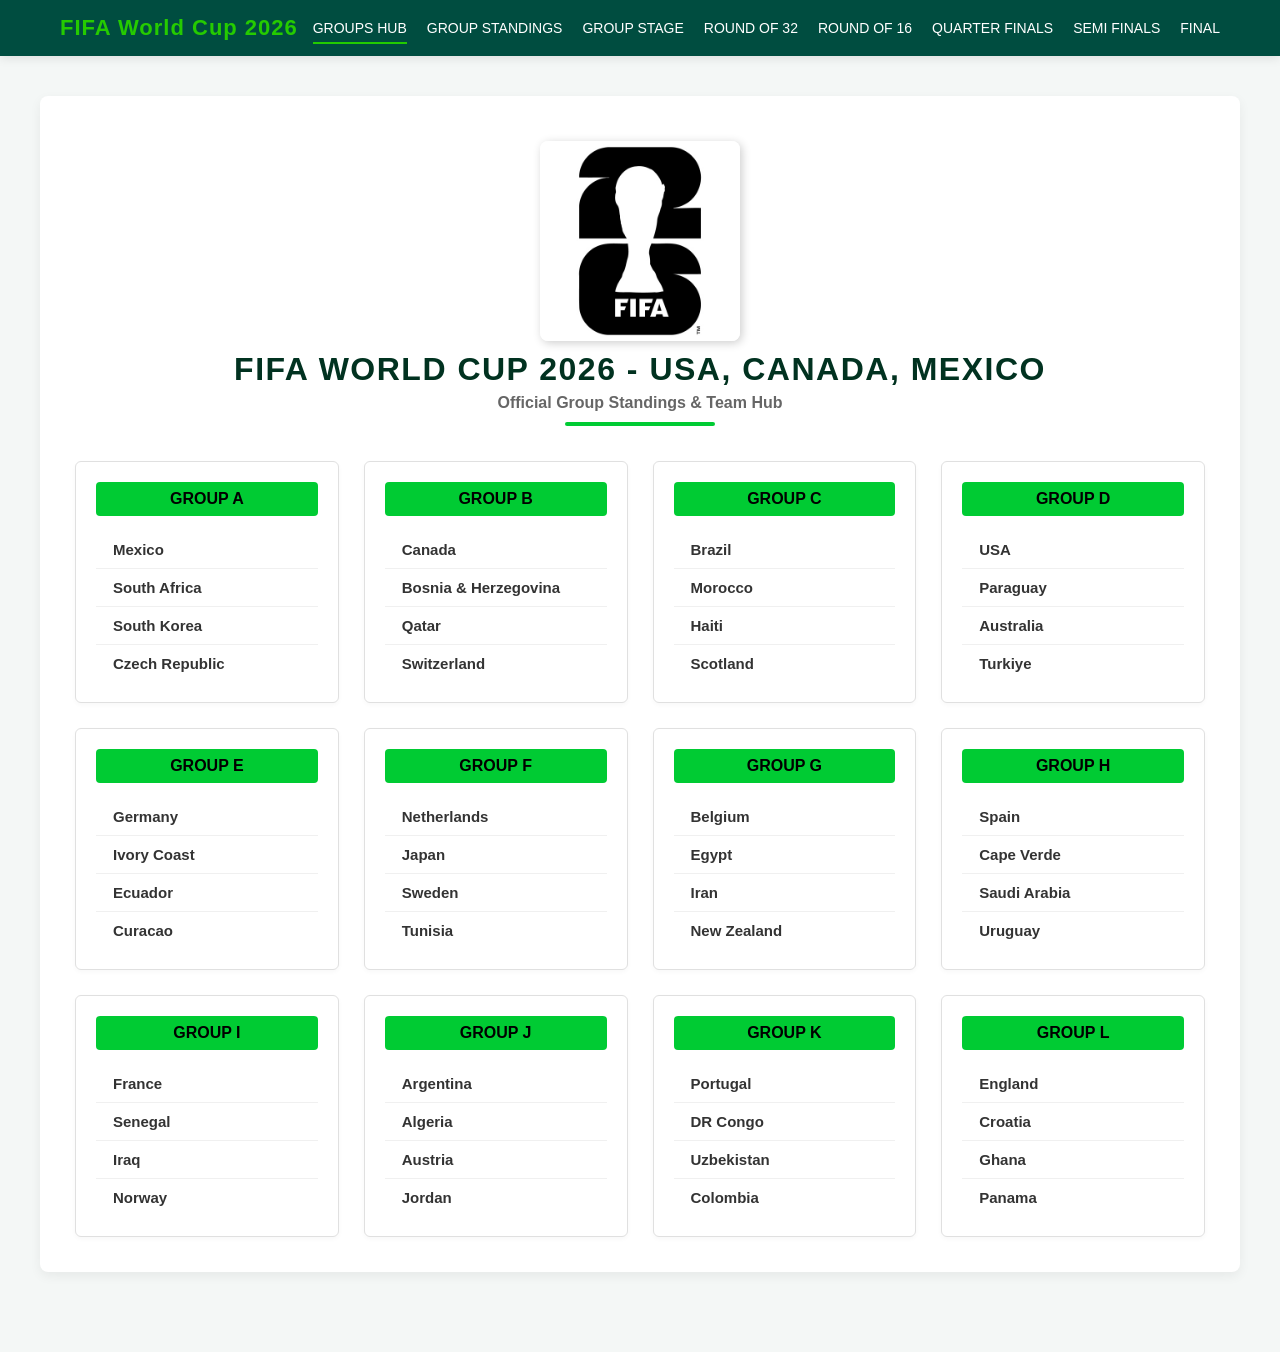
<file: index.html>
<!DOCTYPE html>
<html lang = "en">
<head>
    <meta charset = "UTF-8">
    <meta name = "viewport" content = "width = device-width, initial-scale = 1.0">
    <title> FIFA World Cup 2026 - USA, Canada, Mexico</title>
    <link rel = "stylesheet" href = "index-style.css">
</head>
<body>
    
    <nav class = "navbar">
        <div class = "nav-container">
            <span class = "brand-logo"> FIFA World Cup 2026 </span>
            <ul class = "nav-links">
                <li><a href = "index.html" class = "nav-item nav-active"> Groups Hub </a></li>
                <li><a href = "group-standings.html" class = "nav-item"> Group Standings </a></li>
                <li><a href = "group.html" class = "nav-item"> Group Stage </a></li>
                <li><a href = "RO32.html" class = "nav-item"> Round of 32 </a></li>
                <li><a href = "RO16.html" class = "nav-item"> Round of 16 </a></li>
                <li><a href = "QF.html" class = "nav-item"> Quarter Finals </a></li>
                <li><a href = "SF.html" class = "nav-item"> Semi Finals </a></li>
                <li><a href = "final.html" class = "nav-item"> Final </a></li>
            </ul>
        </div>
    </nav>

    <div class = "container">
        <img src = "assets/fifa 26 logo.jpg" alt = "FIFA Logo 26" class = logo>
        <h1> FIFA World Cup 2026 - USA, Canada, Mexico </h1>
        <h2 class = "subtitle"> Official Group Standings & Team Hub </h2>
        <div class = "underline"> </div>

        <div class = "groups-grid">
            <div class = "group-card">
                <h3> Group A </h3>
                <ul class = "team-list">
                    <li><span class = "flag"></span> Mexico </li>
                    <li><span class = "flag"></span> South Africa </li>
                    <li><span class = "flag"></span> South Korea </li>
                    <li><span class = "flag"></span> Czech Republic </li>
                </ul>
            </div>

            <div class = "group-card">
                <h3> Group B </h3>
                <ul class = "team-list">
                    <li><span class = "flag"></span> Canada </li>
                    <li><span class = "flag"></span> Bosnia & Herzegovina </li>
                    <li><span class = "flag"></span> Qatar </li>
                    <li><span class = "flag"></span> Switzerland </li>
                </ul>
            </div>

            <div class="group-card">
                <h3> Group C </h3>
                <ul class = "team-list">
                    <li><span class = "flag"></span> Brazil </li>
                    <li><span class = "flag"></span> Morocco </li>
                    <li><span class = "flag"></span> Haiti </li>
                    <li><span class = "flag"></span> Scotland </li>
                </ul>
            </div>

            <div class = "group-card">
                <h3> Group D </h3>
                <ul class = "team-list">
                    <li><span class = "flag"></span> USA </li>
                    <li><span class = "flag"></span> Paraguay </li>
                    <li><span class = "flag"></span> Australia </li>
                    <li><span class = "flag"></span> Turkiye </li>
                </ul>
            </div>

            <div class = "group-card">
                <h3> Group E </h3>
                <ul class = "team-list">
                    <li><span class = "flag"></span> Germany </li>
                    <li><span class = "flag"></span> Ivory Coast </li>
                    <li><span class = "flag"></span> Ecuador </li>
                    <li><span class = "flag"></span> Curacao </li>
                </ul>
            </div>

            <div class = "group-card">
                <h3> Group F </h3>
                <ul class = "team-list">
                    <li><span class = "flag"></span> Netherlands </li>
                    <li><span class = "flag"></span> Japan </li>
                    <li><span class = "flag"></span> Sweden </li>
                    <li><span class = "flag"></span> Tunisia </li>
                </ul>
            </div>

            <div class = "group-card">
                <h3> Group G </h3>
                <ul class = "team-list">
                    <li><span class = "flag"></span> Belgium </li>
                    <li><span class = "flag"></span> Egypt </li>
                    <li><span class = "flag"></span> Iran </li>
                    <li><span class = "flag"></span> New Zealand </li>
                </ul>
            </div>

            <div class = "group-card">
                <h3> Group H </h3>
                <ul class = "team-list">
                    <li><span class = "flag"></span> Spain </li>
                    <li><span class = "flag"></span> Cape Verde </li>
                    <li><span class = "flag"></span> Saudi Arabia </li>
                    <li><span class = "flag"></span> Uruguay </li>
                </ul>
            </div>

            <div class = "group-card">
                <h3> Group I </h3>
                <ul class = "team-list">
                    <li><span class = "flag"></span> France </li>
                    <li><span class = "flag"></span> Senegal </li>
                    <li><span class = "flag"></span> Iraq </li>
                    <li><span class = "flag"></span> Norway </li>
                </ul>
            </div>

            <div class = "group-card">
                <h3> Group J </h3>
                <ul class = "team-list">
                    <li><span class = "flag"></span> Argentina </li>
                    <li><span class = "flag"></span> Algeria </li>
                    <li><span class = "flag"></span> Austria </li>
                    <li><span class = "flag"></span> Jordan </li>
                </ul>
            </div>

            <div class = "group-card">
                <h3> Group K </h3>
                <ul class = "team-list">
                    <li><span class = "flag"></span> Portugal </li>
                    <li><span class = "flag"></span> DR Congo </li>
                    <li><span class = "flag"></span> Uzbekistan </li>
                    <li><span class = "flag"></span> Colombia </li>
                </ul>
            </div>

            <div class = "group-card">
                <h3> Group L </h3>
                <ul class = "team-list">
                    <li><span class = "flag"></span> England </li>
                    <li><span class = "flag"></span> Croatia </li>
                    <li><span class = "flag"></span> Ghana </li>
                    <li><span class = "flag"></span> Panama </li>
                </ul>
            </div>
        </div>
    </div>

</body>
</html>
</file>
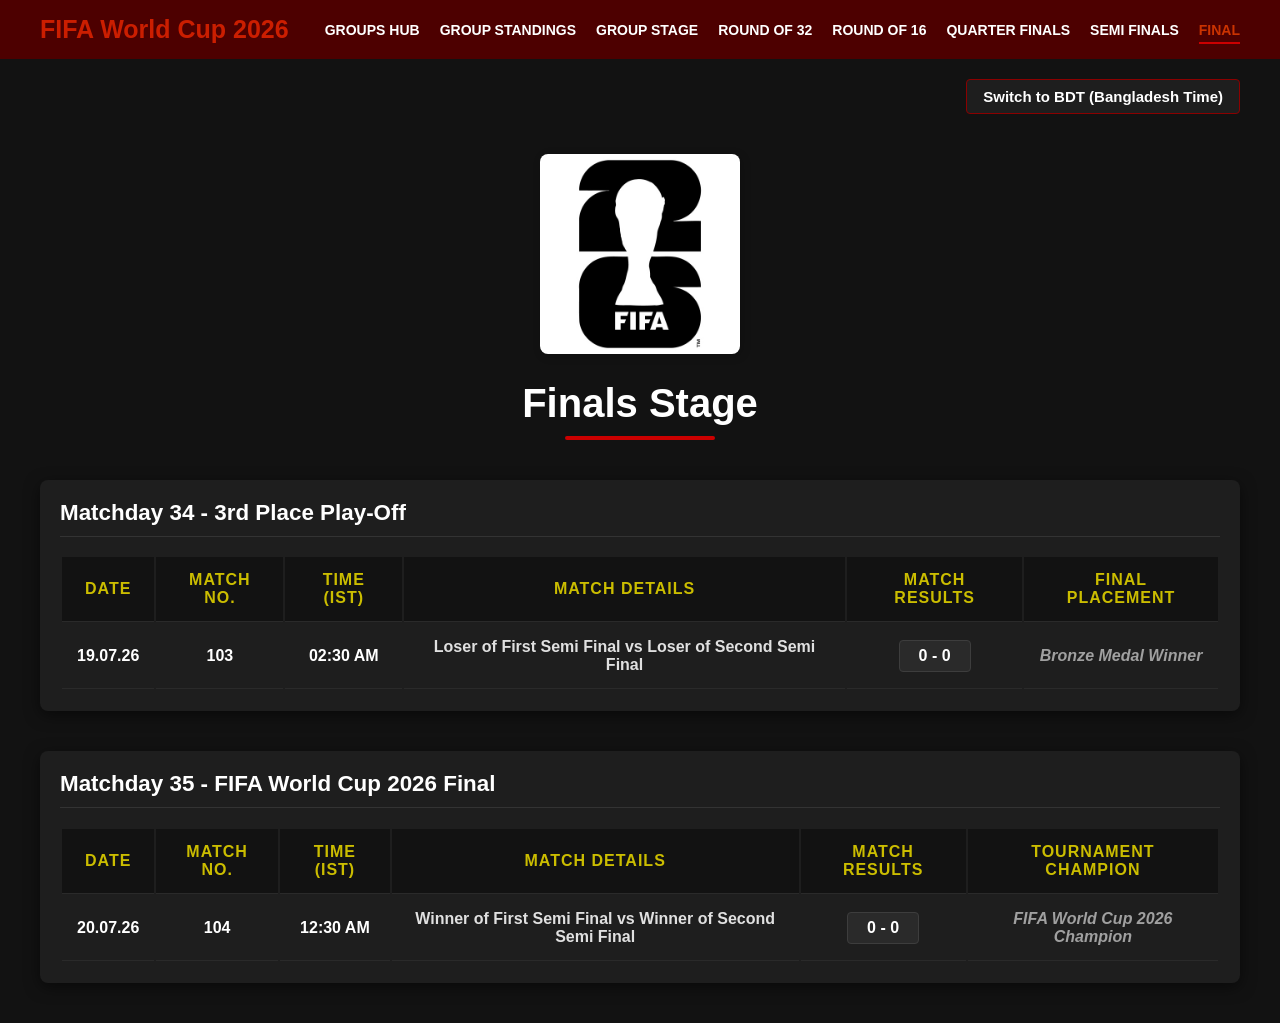
<file: final.html>
<!DOCTYPE html>
<html lang = "en">
<head>
    <meta charset = "UTF-8">
    <meta name = "viewport" content = "width = device-width, initial-scale = 1.0">
    <title> FIFA World Cup 2026 - Finals Stage </title>
    <link rel = "stylesheet" href = "RO16-style.css">
    <link rel = "stylesheet" href = "time.css">
</head>
<body>

    <nav class = "navbar">
        <div class = "nav-container">
            <span class = "nav-logo"> FIFA World Cup 2026 </span>
            <ul class = "nav-menu">
                <li><a href = "index.html" class = "nav-item"> Groups Hub </a></li>
                <li><a href = "group-standings.html" class = "nav-item"> Group Standings </a></li>
                <li><a href = "group.html" class = "nav-item"> Group Stage </a></li>
                <li><a href = "RO32.html" class = "nav-item"> Round of 32 </a></li>
                <li><a href = "RO16.html" class = "nav-item"> Round of 16 </a></li>
                <li><a href = "QF.html" class = "nav-item"> Quarter Finals </a></li>
                <li><a href = "SF.html" class = "nav-item"> Semi Finals </a></li>
                <li><a href = "final.html" class = "nav-item nav-active"> Final </a></li>
            </ul>
        </div>
    </nav>

    <div class = "container">
        <img src = "assets/fifa 26 logo.jpg" alt = "FIFA Logo 26" class = "logo">
        <h1 class = "phase"> Finals Stage </h1>
        <div class = "underline"></div>

        <div class = "matchday-section">
            <h2> Matchday 34 - 3rd Place Play-Off </h2>
            <table>
                <thead>
                    <tr>
                        <th> Date </th>
                        <th> Match No. </th>
                        <th> Time (IST) </th>
                        <th> Match Details </th>
                        <th> Match Results </th>
                        <th> Final Placement </th>
                    </tr>
                </thead>
                <tbody>
                    <tr>
                        <td> 19.07.26 </td>
                        <td> 103 </td>
                        <td class = "time-highlight"> 02:30 AM </td>
                        <td class = "match-details"> Loser of First Semi Final vs Loser of Second Semi Final </td>
                        <td><span class = "score"> 0 - 0 </span></td>
                        <td class = "winner-dash"> Bronze Medal Winner </td>
                    </tr>
                </tbody>
            </table>
        </div>

        <div class = "matchday-section">
            <h2> Matchday 35 - FIFA World Cup 2026 Final </h2>
            <table>
                <thead>
                    <tr>
                        <th> Date </th>
                        <th> Match No. </th>
                        <th> Time (IST) </th>
                        <th> Match Details </th>
                        <th> Match Results </th>
                        <th> Tournament Champion </th>
                    </tr>
                </thead>
                <tbody>
                    <tr>
                        <td> 20.07.26 </td>
                        <td> 104 </td>
                        <td class = "time-highlight"> 12:30 AM </td>
                        <td class = "match-details"> Winner of First Semi Final vs Winner of Second Semi Final </td>
                        <td><span class = "score"> 0 - 0 </span></td>
                        <td class = "winner-dash"> FIFA World Cup 2026 Champion </td>
                    </tr>
                </tbody>
            </table>
        </div>

    </div>

    <script src = "time.js"></script>

</body>
</html>
</file>
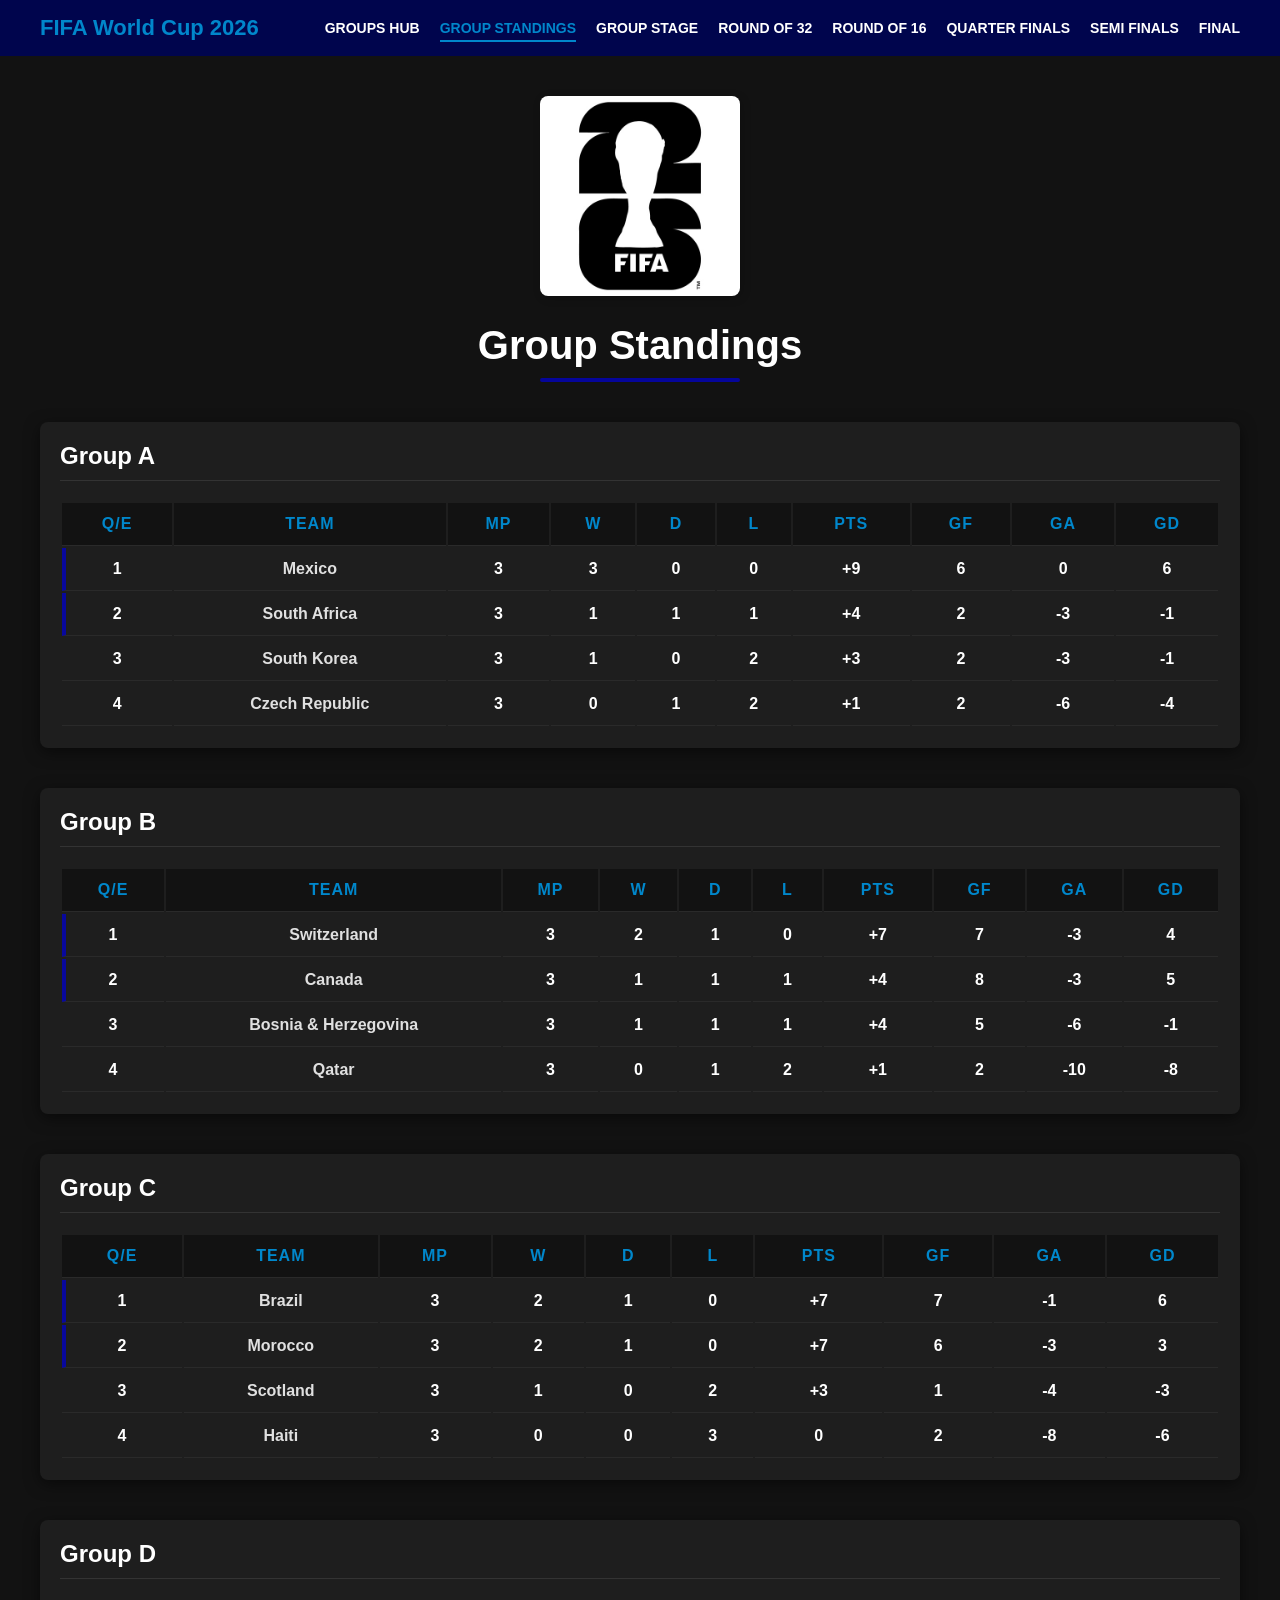
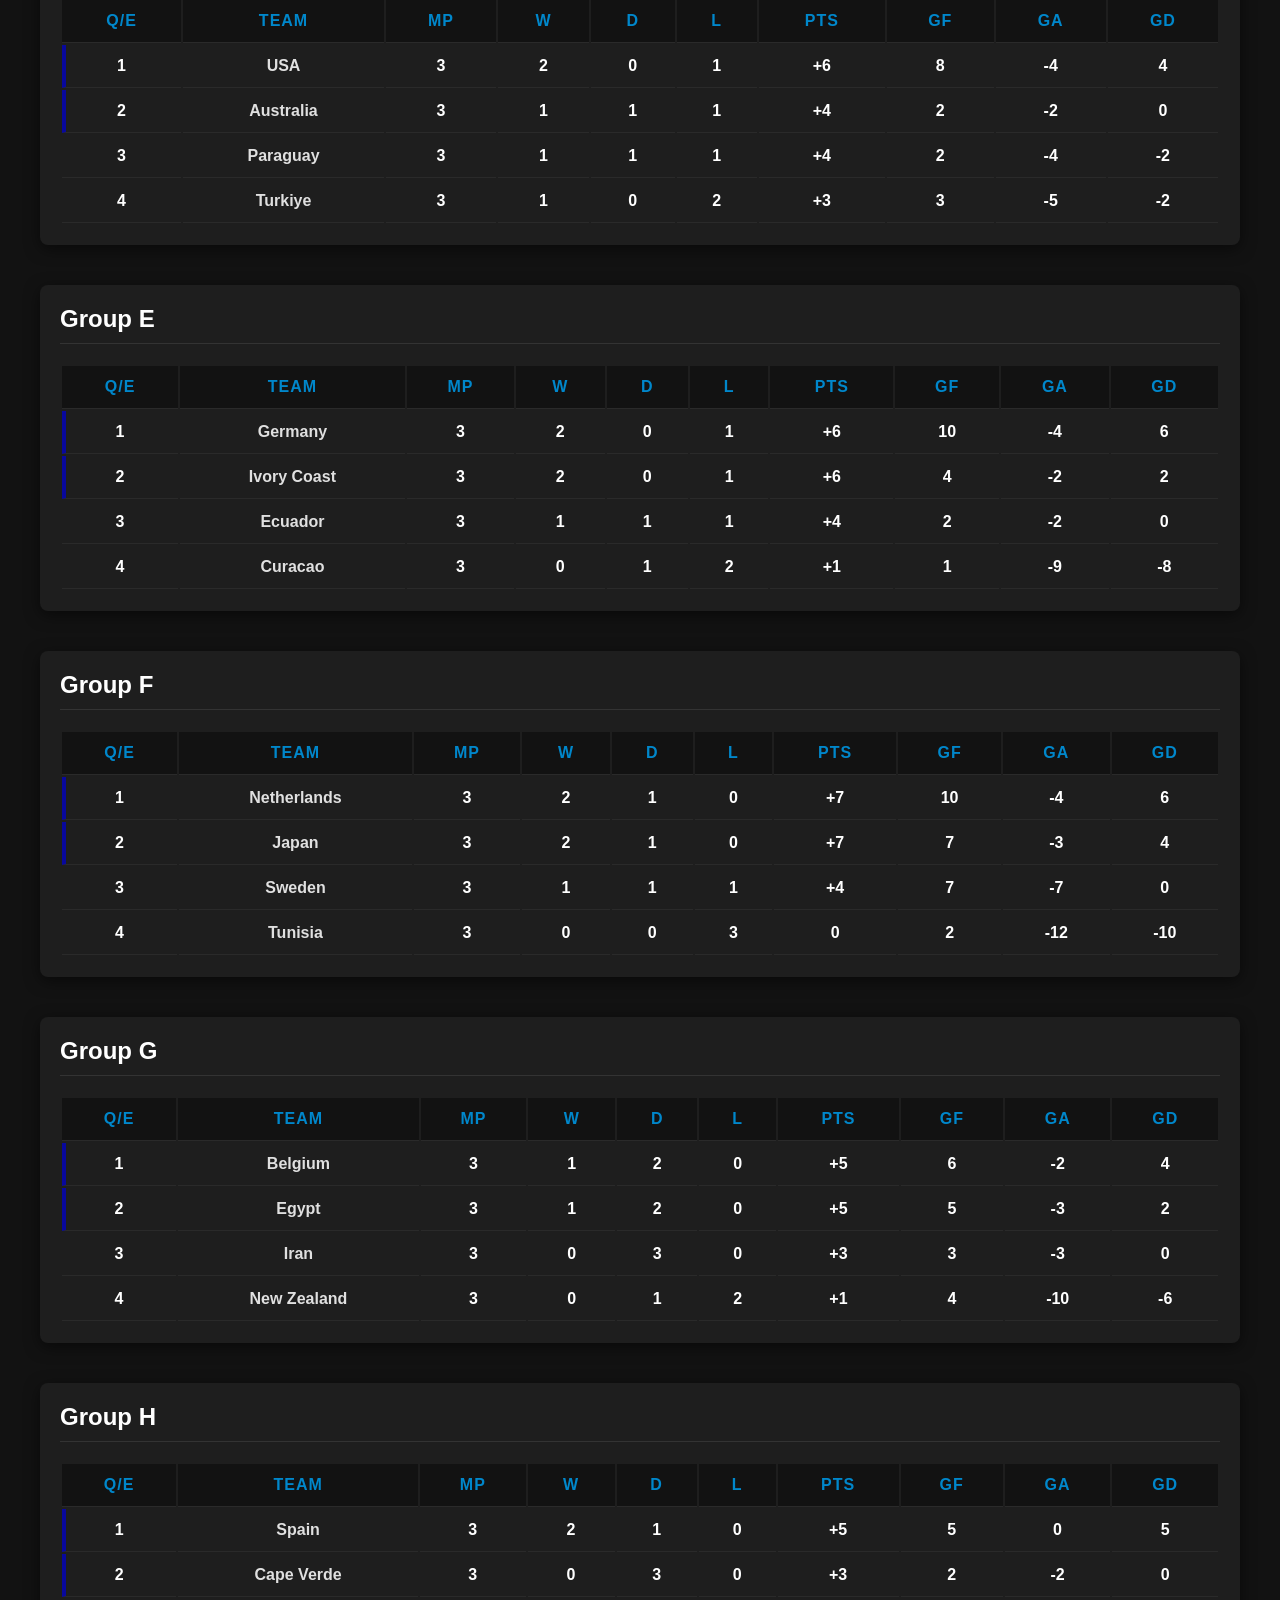
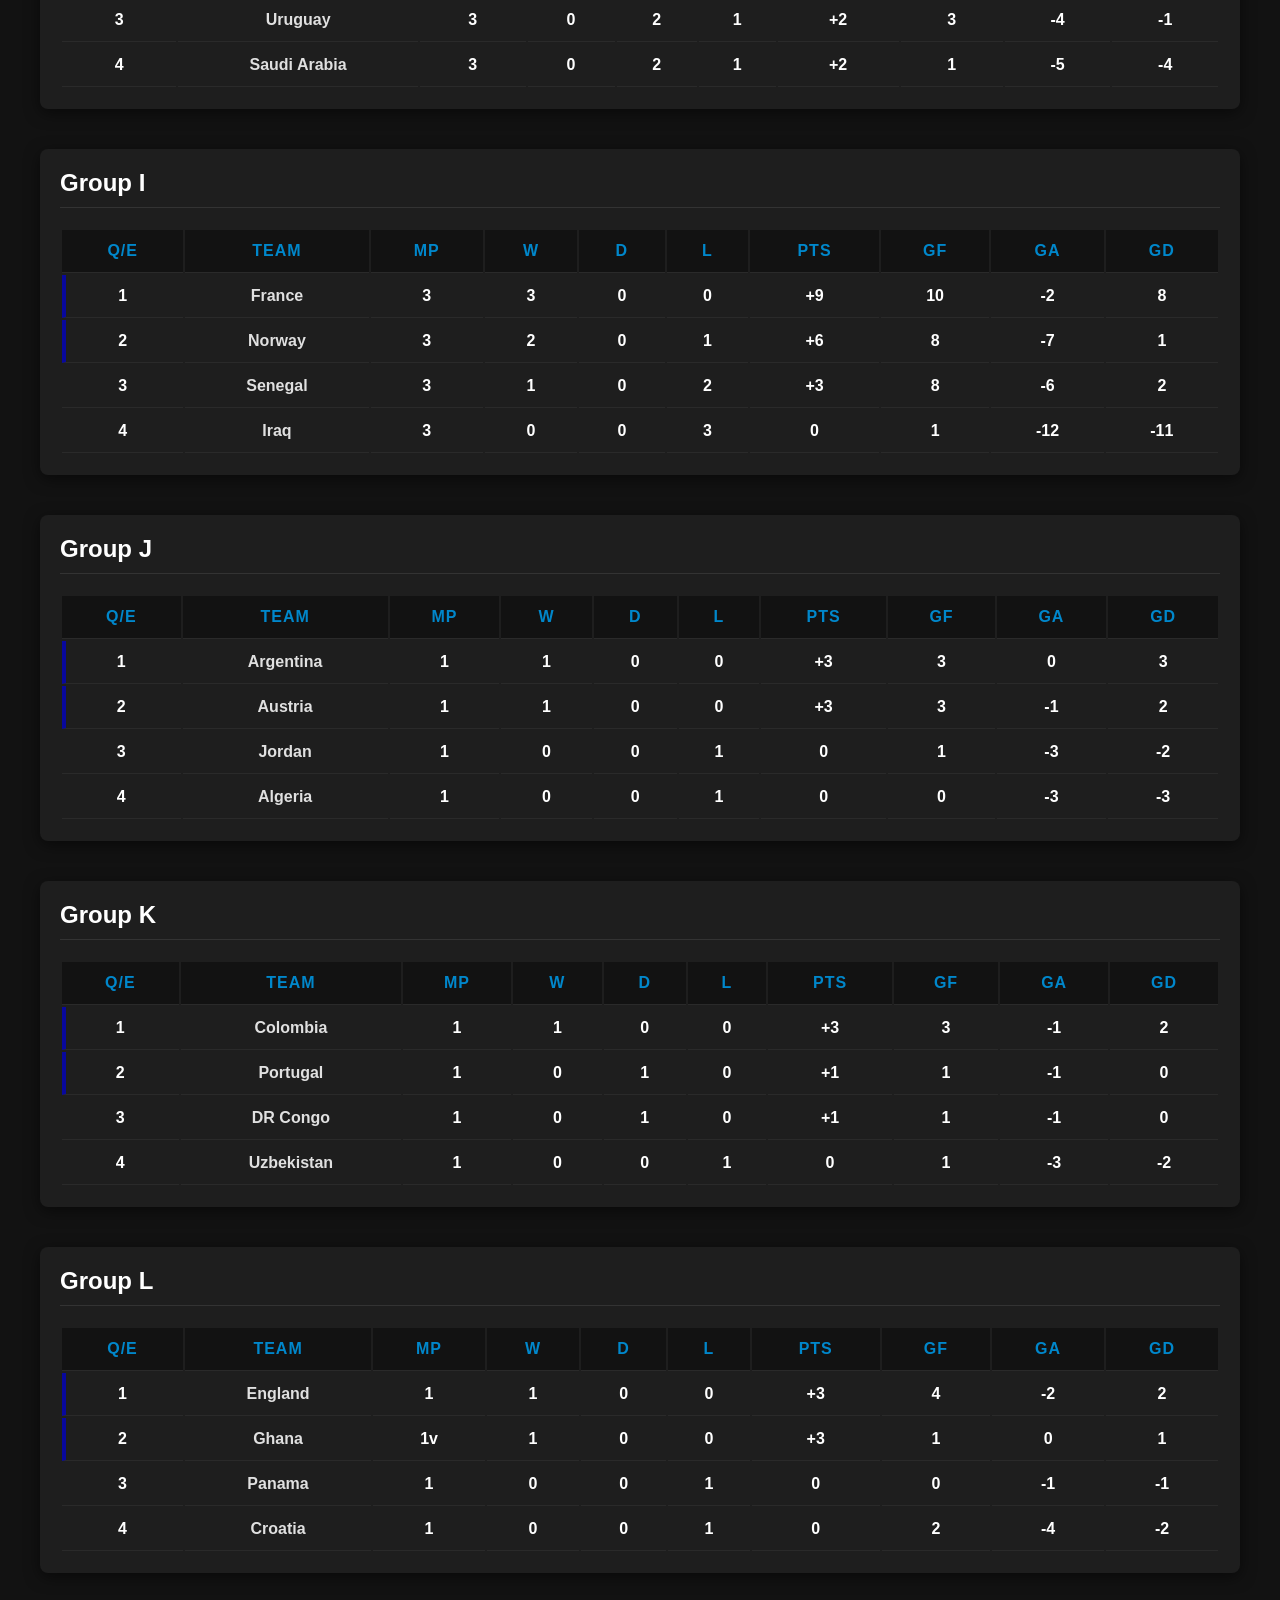
<file: group-standings.html>
<!DOCTYPE html>
<html lang = "en">
<head>
    <meta charset = "UTF-8">
    <meta name = "viewport" content = "width = device-width, initial-scale = 1.0">
    <title> FIFA World Cup 2026 - Group Standings </title>
    <link rel = "stylesheet" href = "group-standings-style.css">
</head>
<body>

    <nav class = "navbar">
        <div class = "nav-container">
            <span class = "nav-logo"> FIFA World Cup 2026 </span>
            <ul class = "nav-menu">
                <li><a href = "index.html" class = "nav-item"> Groups Hub </a></li>
                <li><a href = "group-standings.html" class = "nav-item nav-active"> Group Standings </a></li>
                <li><a href = "group.html" class = "nav-item"> Group Stage </a></li>
                <li><a href = "RO32.html" class = "nav-item"> Round of 32 </a></li>
                <li><a href = "RO16.html" class = "nav-item"> Round of 16 </a></li>
                <li><a href = "QF.html" class = "nav-item"> Quarter Finals </a></li>
                <li><a href = "SF.html" class = "nav-item"> Semi Finals </a></li>
                <li><a href = "final.html" class = "nav-item"> Final </a></li>
            </ul>
        </div>
    </nav>

    <div class = "container">
        <img src = "assets/fifa 26 logo.jpg" alt = "FIFA Logo 26" class = "logo">
        <h1> Group Standings </h1>
        <div class = "underline"> </div>

        <div class = "group-card">
            <h2> Group A </h2>
            <table>
                <thead>
                    <tr>
                        <th> Q/E </th>
                        <th> Team </th>
                        <th> MP </th>
                        <th> W </th>
                        <th> D </th>
                        <th> L </th>
                        <th class = "pts-col"> PTS </th>
                        <th> GF </th>
                        <th> GA </th>
                        <th> GD </th>
                    </tr>
                </thead>
                <tbody>
                    <tr class = "qualified-row">
                        <td> 1 </td>
                        <td class = "team-name"> Mexico </td>
                        <td> 3 </td>
                        <td> 3 </td>
                        <td> 0 </td>
                        <td> 0 </td>
                        <td class = "pts-col"> +9 </td>
                        <td> 6 </td>
                        <td> 0 </td>
                        <td> 6 </td>
                    </tr>
                    <tr class="qualified-row">
                        <td> 2 </td>
                        <td class = "team-name"> South Africa </td>
                        <td> 3 </td>
                        <td> 1 </td>
                        <td> 1 </td>
                        <td> 1 </td>
                        <td class = "pts-col"> +4 </td>
                        <td> 2 </td>
                        <td> -3 </td>
                        <td> -1 </td>
                    </tr>
                    <tr>
                        <td> 3 </td>
                        <td class = "team-name"> South Korea </td>
                        <td> 3 </td>
                        <td> 1 </td>
                        <td> 0 </td>
                        <td> 2 </td>
                        <td class = "pts-col"> +3 </td>
                        <td> 2 </td>
                        <td> -3 </td>
                        <td> -1 </td>
                    </tr>
                    <tr>
                        <td> 4 </td>
                        <td class = "team-name"> Czech Republic </td>
                        <td> 3 </td>
                        <td> 0 </td>
                        <td> 1 </td>
                        <td> 2 </td>
                        <td class = "pts-col"> +1 </td>
                        <td> 2 </td>
                        <td> -6 </td>
                        <td> -4 </td>
                    </tr>
                </tbody>
            </table>
        </div>

        <div class = "group-card">
            <h2> Group B </h2>
            <table>
                <thead>
                    <tr>
                        <th> Q/E </th>
                        <th> Team </th>
                        <th> MP </th>
                        <th> W </th>
                        <th> D </th>
                        <th> L </th>
                        <th class = "pts-col"> PTS </th>
                        <th> GF </th>
                        <th> GA </th>
                        <th> GD </th>
                    </tr>
                </thead>
                <tbody>
                    <tr class = "qualified-row">
                        <td> 1 </td>
                        <td class = "team-name"> Switzerland </td>
                        <td> 3 </td>
                        <td> 2 </td>
                        <td> 1 </td>
                        <td> 0 </td>
                        <td class = "pts-col"> +7 </td>
                        <td> 7 </td>
                        <td> -3 </td>
                        <td> 4 </td>
                    </tr>
                    <tr class="qualified-row">
                        <td> 2 </td>
                        <td class = "team-name"> Canada </td>
                        <td> 3 </td>
                        <td> 1 </td>
                        <td> 1 </td>
                        <td> 1 </td>
                        <td class = "pts-col"> +4 </td>
                        <td> 8 </td>
                        <td> -3 </td>
                        <td> 5 </td>
                    </tr>
                    <tr>
                        <td> 3 </td>
                        <td class = "team-name"> Bosnia & Herzegovina </td>
                        <td> 3 </td>
                        <td> 1 </td>
                        <td> 1 </td>
                        <td> 1 </td>
                        <td class = "pts-col"> +4 </td>
                        <td> 5 </td>
                        <td> -6 </td>
                        <td> -1 </td>
                    </tr>
                    <tr>
                        <td> 4 </td>
                        <td class = "team-name"> Qatar </td>
                        <td> 3 </td>
                        <td> 0 </td>
                        <td> 1 </td>
                        <td> 2 </td>
                        <td class = "pts-col"> +1 </td>
                        <td> 2 </td>
                        <td> -10 </td>
                        <td> -8 </td>
                    </tr>
                </tbody>
            </table>
        </div>

        <div class = "group-card">
            <h2> Group C </h2>
            <table>
                <thead>
                    <tr>
                        <th> Q/E </th>
                        <th> Team </th>
                        <th> MP </th>
                        <th> W </th>
                        <th> D </th>
                        <th> L </th>
                        <th class = "pts-col"> PTS </th>
                        <th> GF </th>
                        <th> GA </th>
                        <th> GD </th>
                    </tr>
                </thead>
                <tbody>
                    <tr class = "qualified-row">
                        <td> 1 </td>
                        <td class = "team-name"> Brazil </td>
                        <td> 3 </td>
                        <td> 2 </td>
                        <td> 1 </td>
                        <td> 0 </td>
                        <td class = "pts-col"> +7 </td>
                        <td> 7 </td>
                        <td> -1 </td>
                        <td> 6 </td>
                    </tr>
                    <tr class="qualified-row">
                        <td> 2 </td>
                        <td class = "team-name"> Morocco </td>
                        <td> 3 </td>
                        <td> 2 </td>
                        <td> 1 </td>
                        <td> 0 </td>
                        <td class = "pts-col"> +7 </td>
                        <td> 6 </td>
                        <td> -3 </td>
                        <td> 3 </td>
                    </tr>
                    <tr>
                        <td> 3 </td>
                        <td class = "team-name"> Scotland </td>
                        <td> 3 </td>
                        <td> 1 </td>
                        <td> 0 </td>
                        <td> 2 </td>
                        <td class = "pts-col"> +3 </td>
                        <td> 1 </td>
                        <td> -4 </td>
                        <td> -3 </td>
                    </tr>
                    <tr>
                        <td> 4 </td>
                        <td class = "team-name"> Haiti </td>
                        <td> 3 </td>
                        <td> 0 </td>
                        <td> 0 </td>
                        <td> 3 </td>
                        <td class = "pts-col"> 0 </td>
                        <td> 2 </td>
                        <td> -8 </td>
                        <td> -6 </td>
                    </tr>
                </tbody>
            </table>
        </div>

        <div class = "group-card">
            <h2> Group D </h2>
            <table>
                <thead>
                    <tr>
                        <th> Q/E </th>
                        <th> Team </th>
                        <th> MP </th>
                        <th> W </th>
                        <th> D </th>
                        <th> L </th>
                        <th class = "pts-col"> PTS </th>
                        <th> GF </th>
                        <th> GA </th>
                        <th> GD </th>
                    </tr>
                </thead>
                <tbody>
                    <tr class = "qualified-row">
                        <td> 1 </td>
                        <td class = "team-name"> USA </td>
                        <td> 3 </td>
                        <td> 2 </td>
                        <td> 0 </td>
                        <td> 1 </td>
                        <td class = "pts-col"> +6 </td>
                        <td> 8 </td>
                        <td> -4 </td>
                        <td> 4 </td>
                    </tr>
                    <tr class="qualified-row">
                        <td> 2 </td>
                        <td class = "team-name"> Australia </td>
                        <td> 3 </td>
                        <td> 1 </td>
                        <td> 1 </td>
                        <td> 1 </td>
                        <td class = "pts-col"> +4 </td>
                        <td> 2 </td>
                        <td> -2 </td>
                        <td> 0 </td>
                    </tr>
                    <tr>
                        <td> 3 </td>
                        <td class = "team-name"> Paraguay </td>
                        <td> 3 </td>
                        <td> 1 </td>
                        <td> 1 </td>
                        <td> 1 </td>
                        <td class = "pts-col"> +4 </td>
                        <td> 2 </td>
                        <td> -4 </td>
                        <td> -2 </td>
                    </tr>
                    <tr>
                        <td> 4 </td>
                        <td class = "team-name"> Turkiye </td>
                        <td> 3 </td>
                        <td> 1 </td>
                        <td> 0 </td>
                        <td> 2 </td>
                        <td class = "pts-col"> +3 </td>
                        <td> 3 </td>
                        <td> -5 </td>
                        <td> -2 </td>
                    </tr>
                </tbody>
            </table>
        </div>

        <div class = "group-card">
            <h2> Group E </h2>
            <table>
                <thead>
                    <tr>
                        <th> Q/E </th>
                        <th> Team </th>
                        <th> MP </th>
                        <th> W </th>
                        <th> D </th>
                        <th> L </th>
                        <th class = "pts-col"> PTS </th>
                        <th> GF </th>
                        <th> GA </th>
                        <th> GD </th>
                    </tr>
                </thead>
                <tbody>
                    <tr class = "qualified-row">
                        <td> 1 </td>
                        <td class = "team-name"> Germany </td>
                        <td> 3 </td>
                        <td> 2 </td>
                        <td> 0 </td>
                        <td> 1 </td>
                        <td class = "pts-col"> +6 </td>
                        <td> 10 </td>
                        <td> -4 </td>
                        <td> 6 </td>
                    </tr>
                    <tr class="qualified-row">
                        <td> 2 </td>
                        <td class = "team-name"> Ivory Coast </td>
                        <td> 3 </td>
                        <td> 2 </td>
                        <td> 0 </td>
                        <td> 1 </td>
                        <td class = "pts-col"> +6 </td>
                        <td> 4 </td>
                        <td> -2 </td>
                        <td> 2 </td>
                    </tr>
                    <tr>
                        <td> 3 </td>
                        <td class = "team-name"> Ecuador </td>
                        <td> 3 </td>
                        <td> 1 </td>
                        <td> 1 </td>
                        <td> 1 </td>
                        <td class = "pts-col"> +4 </td>
                        <td> 2 </td>
                        <td> -2 </td>
                        <td> 0 </td>
                    </tr>
                    <tr>
                        <td> 4 </td>
                        <td class = "team-name"> Curacao </td>
                        <td> 3 </td>
                        <td> 0 </td>
                        <td> 1 </td>
                        <td> 2 </td>
                        <td class = "pts-col"> +1 </td>
                        <td> 1 </td>
                        <td> -9 </td>
                        <td> -8 </td>
                    </tr>
                </tbody>
            </table>
        </div>

        <div class = "group-card">
            <h2> Group F </h2>
            <table>
                <thead>
                    <tr>
                        <th> Q/E </th>
                        <th> Team </th>
                        <th> MP </th>
                        <th> W </th>
                        <th> D </th>
                        <th> L </th>
                        <th class = "pts-col"> PTS </th>
                        <th> GF </th>
                        <th> GA </th>
                        <th> GD </th>
                    </tr>
                </thead>
                <tbody>
                    <tr class = "qualified-row">
                        <td> 1 </td>
                        <td class = "team-name"> Netherlands </td>
                        <td> 3 </td>
                        <td> 2 </td>
                        <td> 1 </td>
                        <td> 0 </td>
                        <td class = "pts-col"> +7 </td>
                        <td> 10 </td>
                        <td> -4 </td>
                        <td> 6 </td>
                    </tr>
                    <tr class="qualified-row">
                        <td> 2 </td>
                        <td class = "team-name"> Japan </td>
                        <td> 3 </td>
                        <td> 2 </td>
                        <td> 1 </td>
                        <td> 0 </td>
                        <td class = "pts-col"> +7 </td>
                        <td> 7 </td>
                        <td> -3 </td>
                        <td> 4 </td>
                    </tr>
                    <tr>
                        <td> 3 </td>
                        <td class = "team-name"> Sweden </td>
                        <td> 3 </td>
                        <td> 1 </td>
                        <td> 1 </td>
                        <td> 1 </td>
                        <td class = "pts-col"> +4 </td>
                        <td> 7 </td>
                        <td> -7 </td>
                        <td> 0 </td>
                    </tr>
                    <tr>
                        <td> 4 </td>
                        <td class = "team-name"> Tunisia </td>
                        <td> 3 </td>
                        <td> 0 </td>
                        <td> 0 </td>
                        <td> 3 </td>
                        <td class = "pts-col"> 0 </td>
                        <td> 2 </td>
                        <td> -12 </td>
                        <td> -10 </td>
                    </tr>
                </tbody>
            </table>
        </div>

        <div class = "group-card">
            <h2> Group G </h2>
            <table>
                <thead>
                    <tr>
                        <th> Q/E </th>
                        <th> Team </th>
                        <th> MP </th>
                        <th> W </th>
                        <th> D </th>
                        <th> L </th>
                        <th class = "pts-col"> PTS </th>
                        <th> GF </th>
                        <th> GA </th>
                        <th> GD </th>
                    </tr>
                </thead>
                <tbody>
                    <tr class = "qualified-row">
                        <td> 1 </td>
                        <td class = "team-name"> Belgium </td>
                        <td> 3 </td>
                        <td> 1 </td>
                        <td> 2 </td>
                        <td> 0 </td>
                        <td class = "pts-col"> +5 </td>
                        <td> 6 </td>
                        <td> -2 </td>
                        <td> 4 </td>
                    </tr>
                    <tr class="qualified-row">
                        <td> 2 </td>
                        <td class = "team-name"> Egypt </td>
                        <td> 3 </td>
                        <td> 1 </td>
                        <td> 2 </td>
                        <td> 0 </td>
                        <td class = "pts-col"> +5 </td>
                        <td> 5 </td>
                        <td> -3 </td>
                        <td> 2 </td>
                    </tr>
                    <tr>
                        <td> 3 </td>
                        <td class = "team-name"> Iran </td>
                        <td> 3 </td>
                        <td> 0 </td>
                        <td> 3 </td>
                        <td> 0 </td>
                        <td class = "pts-col"> +3 </td>
                        <td> 3 </td>
                        <td> -3 </td>
                        <td> 0 </td>
                    </tr>
                    <tr>
                        <td> 4 </td>
                        <td class = "team-name"> New Zealand </td>
                        <td> 3 </td>
                        <td> 0 </td>
                        <td> 1 </td>
                        <td> 2 </td>
                        <td class = "pts-col"> +1 </td>
                        <td> 4 </td>
                        <td> -10 </td>
                        <td> -6 </td>
                    </tr>
                </tbody>
            </table>
        </div>

        <div class = "group-card">
            <h2> Group H </h2>
            <table>
                <thead>
                    <tr>
                        <th> Q/E </th>
                        <th> Team </th>
                        <th> MP </th>
                        <th> W </th>
                        <th> D </th>
                        <th> L </th>
                        <th class = "pts-col"> PTS </th>
                        <th> GF </th>
                        <th> GA </th>
                        <th> GD </th>
                    </tr>
                </thead>
                <tbody>
                    <tr class = "qualified-row">
                        <td> 1 </td>
                        <td class = "team-name"> Spain </td>
                        <td> 3 </td>
                        <td> 2 </td>
                        <td> 1 </td>
                        <td> 0 </td>
                        <td class = "pts-col"> +5 </td>
                        <td> 5 </td>
                        <td> 0 </td>
                        <td> 5 </td>
                    </tr>
                    <tr class = "qualified-row">
                        <td> 2 </td>
                        <td class = "team-name"> Cape Verde </td>
                        <td> 3 </td>
                        <td> 0 </td>
                        <td> 3 </td>
                        <td> 0 </td>
                        <td class = "pts-col"> +3 </td>
                        <td> 2 </td>
                        <td> -2 </td>
                        <td> 0 </td>
                    </tr>
                    <tr>
                        <td> 3 </td>
                        <td class = "team-name"> Uruguay </td>
                        <td> 3 </td>
                        <td> 0 </td>
                        <td> 2 </td>
                        <td> 1 </td>
                        <td class = "pts-col"> +2 </td>
                        <td> 3 </td>
                        <td> -4 </td>
                        <td> -1 </td>
                    </tr>
                    <tr>
                        <td> 4 </td>
                        <td class = "team-name"> Saudi Arabia </td>
                        <td> 3 </td>
                        <td> 0 </td>
                        <td> 2 </td>
                        <td> 1 </td>
                        <td class = "pts-col"> +2 </td>
                        <td> 1 </td>
                        <td> -5 </td>
                        <td> -4 </td>
                    </tr>
                </tbody>
            </table>
        </div>

        <div class = "group-card">
            <h2> Group I </h2>
            <table>
                <thead>
                    <tr>
                        <th> Q/E </th>
                        <th> Team </th>
                        <th> MP </th>
                        <th> W </th>
                        <th> D </th>
                        <th> L </th>
                        <th class = "pts-col"> PTS </th>
                        <th> GF </th>
                        <th> GA </th>
                        <th> GD </th>
                    </tr>
                </thead>
                <tbody>
                    <tr class = "qualified-row">
                        <td> 1 </td>
                        <td class = "team-name"> France </td>
                        <td> 3 </td>
                        <td> 3 </td>
                        <td> 0 </td>
                        <td> 0 </td>
                        <td class = "pts-col"> +9 </td>
                        <td> 10 </td>
                        <td> -2 </td>
                        <td> 8 </td>
                    </tr>
                    <tr class = "qualified-row">
                        <td> 2 </td>
                        <td class = "team-name"> Norway </td>
                        <td> 3 </td>
                        <td> 2 </td>
                        <td> 0 </td>
                        <td> 1 </td>
                        <td class = "pts-col"> +6 </td>
                        <td> 8 </td>
                        <td> -7 </td>
                        <td> 1 </td>
                    </tr>
                    <tr>
                        <td> 3 </td>
                        <td class = "team-name"> Senegal </td>
                        <td> 3 </td>
                        <td> 1 </td>
                        <td> 0 </td>
                        <td> 2 </td>
                        <td class = "pts-col"> +3 </td>
                        <td> 8 </td>
                        <td> -6 </td>
                        <td> 2 </td>
                    </tr>
                    <tr>
                        <td> 4 </td>
                        <td class = "team-name"> Iraq </td>
                        <td> 3 </td>
                        <td> 0 </td>
                        <td> 0 </td>
                        <td> 3 </td>
                        <td class = "pts-col"> 0 </td>
                        <td> 1 </td>
                        <td> -12 </td>
                        <td> -11 </td>
                    </tr>
                </tbody>
            </table>
        </div>

        <div class = "group-card">
            <h2> Group J </h2>
            <table>
                <thead>
                    <tr>
                        <th> Q/E </th>
                        <th> Team </th>
                        <th> MP </th>
                        <th> W </th>
                        <th> D </th>
                        <th> L </th>
                        <th class = "pts-col"> PTS </th>
                        <th> GF </th>
                        <th> GA </th>
                        <th> GD </th>
                    </tr>
                </thead>
                <tbody>
                    <tr class = "qualified-row">
                        <td> 1 </td>
                        <td class = "team-name"> Argentina </td>
                        <td> 1 </td>
                        <td> 1 </td>
                        <td> 0 </td>
                        <td> 0 </td>
                        <td class = "pts-col"> +3 </td>
                        <td> 3 </td>
                        <td> 0 </td>
                        <td> 3 </td>
                    </tr>
                    <tr class = "qualified-row">
                        <td> 2 </td>
                        <td class = "team-name"> Austria </td>
                        <td> 1 </td>
                        <td> 1 </td>
                        <td> 0 </td>
                        <td> 0 </td>
                        <td class = "pts-col"> +3 </td>
                        <td> 3 </td>
                        <td> -1 </td>
                        <td> 2 </td>
                    </tr>
                    <tr>
                        <td> 3 </td>
                        <td class = "team-name"> Jordan </td>
                        <td> 1 </td>
                        <td> 0 </td>
                        <td> 0 </td>
                        <td> 1 </td>
                        <td class = "pts-col"> 0 </td>
                        <td> 1 </td>
                        <td> -3 </td>
                        <td> -2 </td>
                    </tr>
                    <tr>
                        <td> 4 </td>
                        <td class = "team-name"> Algeria </td>
                        <td> 1 </td>
                        <td> 0 </td>
                        <td> 0 </td>
                        <td> 1 </td>
                        <td class = "pts-col"> 0 </td>
                        <td> 0 </td>
                        <td> -3 </td>
                        <td> -3 </td>
                    </tr>
                </tbody>
            </table>
        </div>

        <div class = "group-card">
            <h2> Group K </h2>
            <table>
                <thead>
                    <tr>
                        <th> Q/E </th>
                        <th> Team </th>
                        <th> MP </th>
                        <th> W </th>
                        <th> D </th>
                        <th> L </th>
                        <th class = "pts-col"> PTS </th>
                        <th> GF </th>
                        <th> GA </th>
                        <th> GD </th>
                    </tr>
                </thead>
                <tbody>
                    <tr class = "qualified-row">
                        <td> 1 </td>
                        <td class = "team-name"> Colombia </td>
                        <td> 1 </td>
                        <td> 1 </td>
                        <td> 0 </td>
                        <td> 0 </td>
                        <td class = "pts-col"> +3 </td>
                        <td> 3 </td>
                        <td> -1 </td>
                        <td> 2 </td>
                    </tr>
                    <tr class="qualified-row">
                        <td> 2 </td>
                        <td class = "team-name"> Portugal </td>
                        <td> 1 </td>
                        <td> 0 </td>
                        <td> 1 </td>
                        <td> 0 </td>
                        <td class = "pts-col"> +1 </td>
                        <td> 1 </td>
                        <td> -1 </td>
                        <td> 0 </td>
                    </tr>
                    <tr>
                        <td> 3 </td>
                        <td class = "team-name"> DR Congo </td>
                        <td> 1 </td>
                        <td> 0 </td>
                        <td> 1 </td>
                        <td> 0 </td>
                        <td class = "pts-col"> +1 </td>
                        <td> 1 </td>
                        <td> -1 </td>
                        <td> 0 </td>
                    </tr>
                    <tr>
                        <td> 4 </td>
                        <td class = "team-name"> Uzbekistan </td>
                        <td> 1 </td>
                        <td> 0 </td>
                        <td> 0 </td>
                        <td> 1 </td>
                        <td class = "pts-col"> 0 </td>
                        <td> 1 </td>
                        <td> -3 </td>
                        <td> -2 </td>
                    </tr>
                </tbody>
            </table>
        </div>

        <div class = "group-card">
            <h2> Group L </h2>
            <table>
                <thead>
                    <tr>
                        <th> Q/E </th>
                        <th> Team </th>
                        <th> MP </th>
                        <th> W </th>
                        <th> D </th>
                        <th> L </th>
                        <th class = "pts-col"> PTS </th>
                        <th> GF </th>
                        <th> GA </th>
                        <th> GD </th>
                    </tr>
                </thead>
                <tbody>
                    <tr class = "qualified-row">
                        <td> 1 </td>
                        <td class = "team-name"> England </td>
                        <td> 1 </td>
                        <td> 1 </td>
                        <td> 0 </td>
                        <td> 0 </td>
                        <td class = "pts-col"> +3 </td>
                        <td> 4 </td>
                        <td> -2 </td>
                        <td> 2 </td>
                    </tr>
                    <tr class = "qualified-row">
                        <td> 2 </td>
                        <td class = "team-name"> Ghana </td>
                        <td> 1v</td>
                        <td> 1 </td>
                        <td> 0 </td>
                        <td> 0 </td>
                        <td class = "pts-col"> +3 </td>
                        <td> 1 </td>
                        <td> 0 </td>
                        <td> 1 </td>
                    </tr>
                    <tr>
                        <td> 3 </td>
                        <td class = "team-name"> Panama </td>
                        <td> 1 </td>
                        <td> 0 </td>
                        <td> 0 </td>
                        <td> 1 </td>
                        <td class = "pts-col"> 0 </td>
                        <td> 0 </td>
                        <td> -1 </td>
                        <td> -1 </td>
                    </tr>
                    <tr>
                        <td> 4 </td>
                        <td class = "team-name"> Croatia </td>
                        <td> 1 </td>
                        <td> 0 </td>
                        <td> 0 </td>
                        <td> 1 </td>
                        <td class = "pts-col"> 0 </td>
                        <td> 2 </td>
                        <td> -4 </td>
                        <td> -2 </td>
                    </tr>
                </tbody>
            </table>
        </div>

    </div>

</body>
</html>
</file>
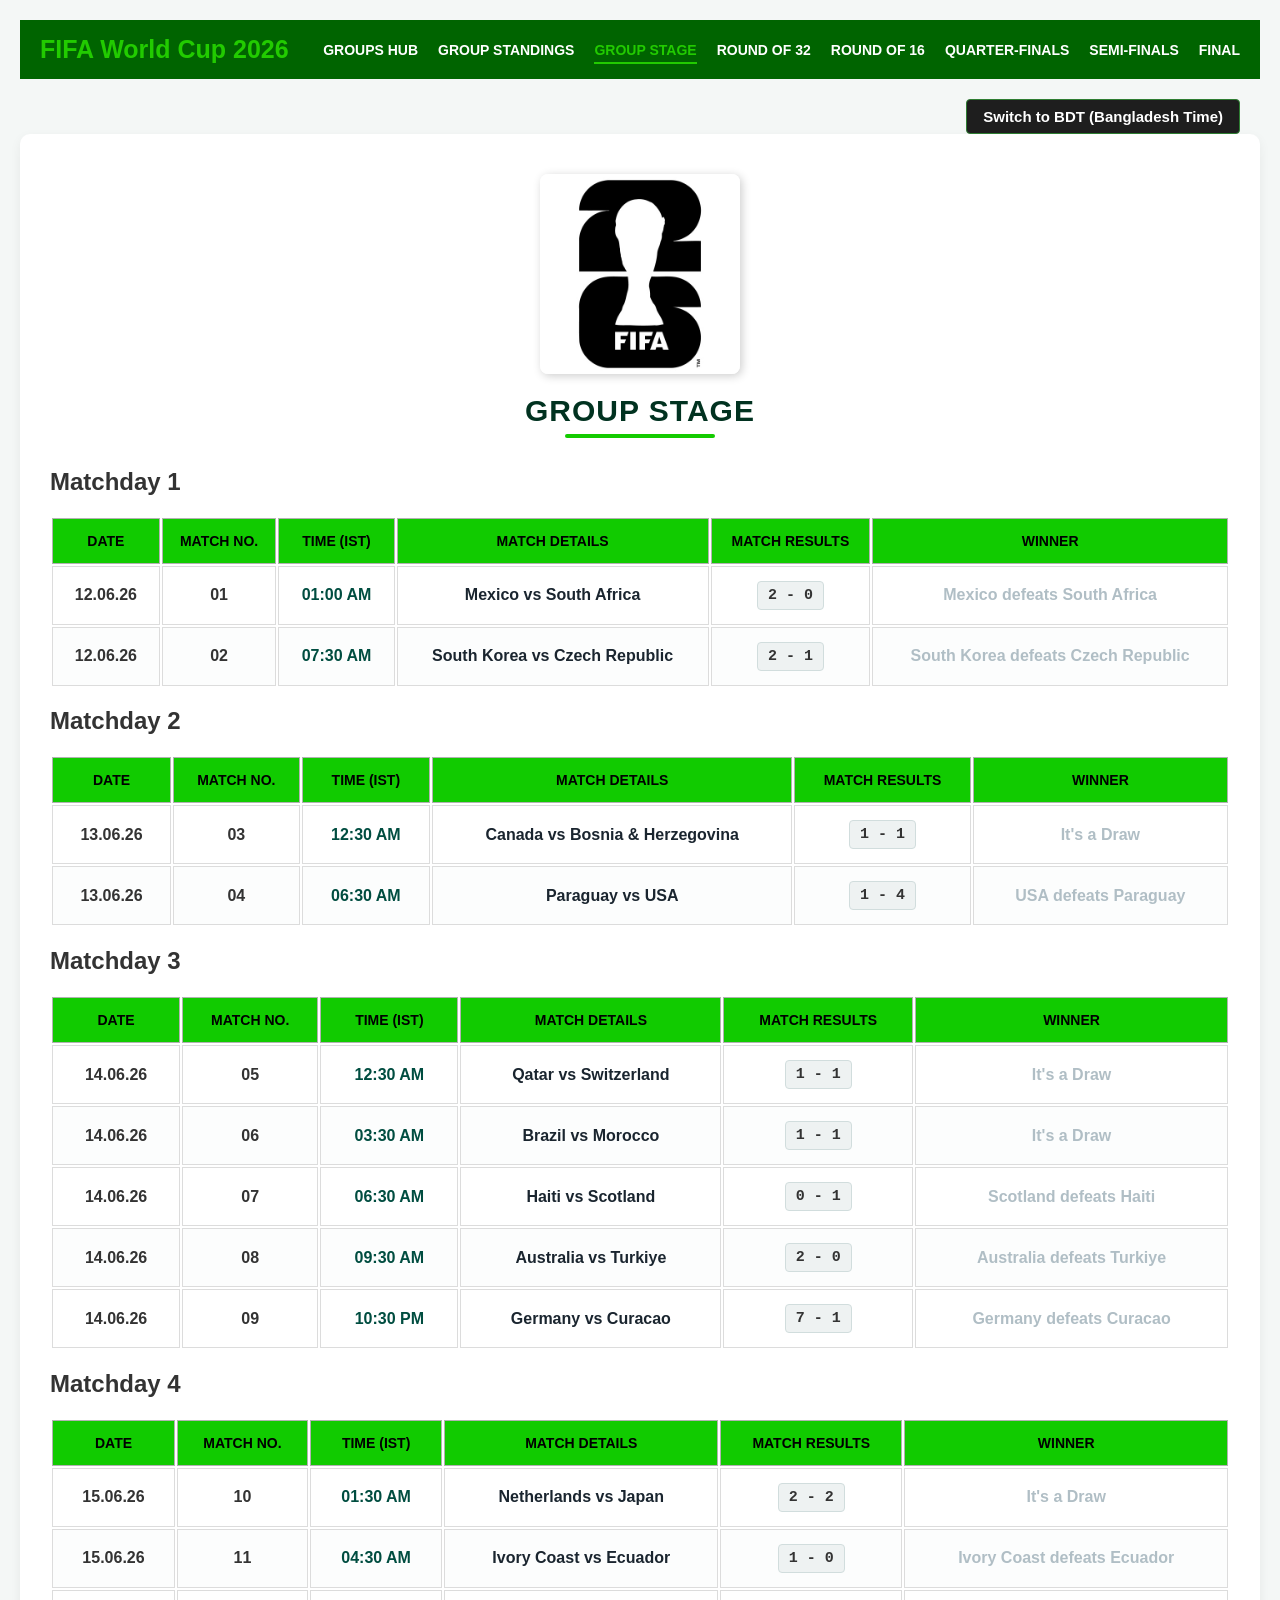
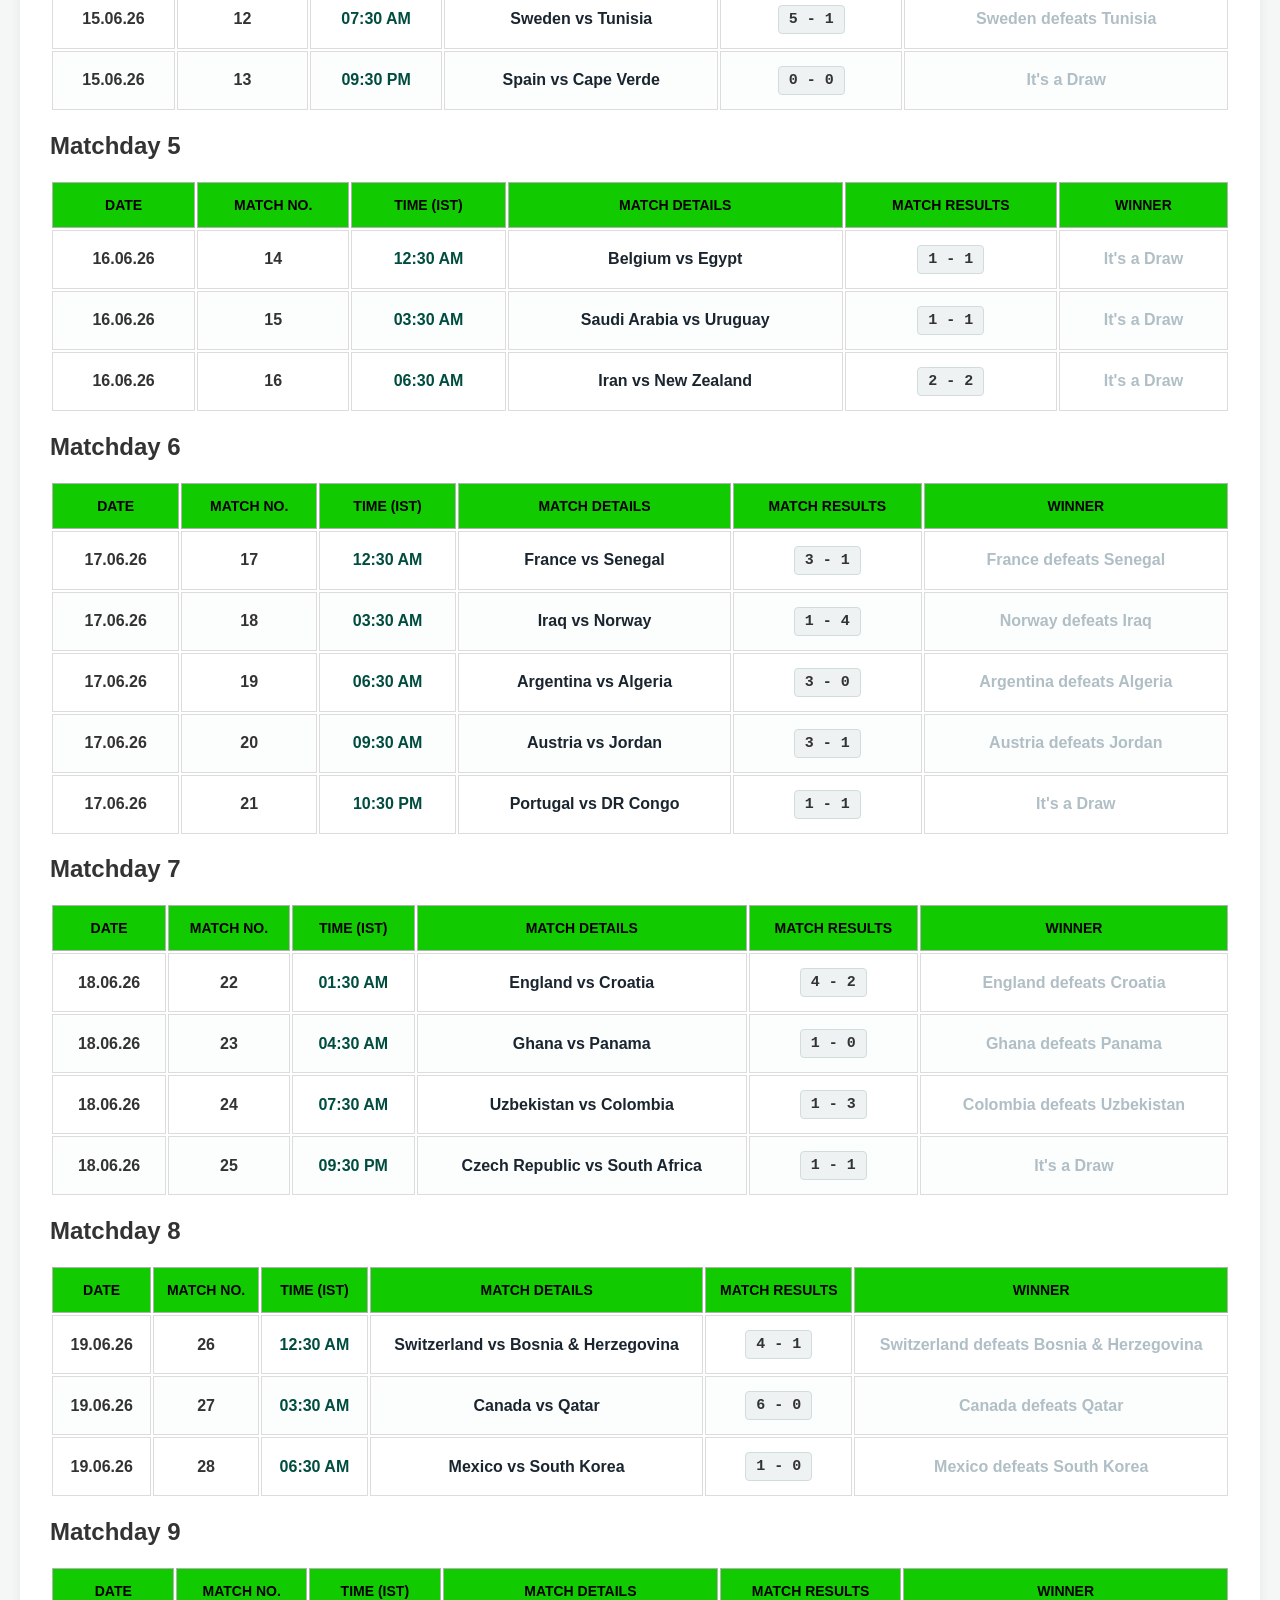
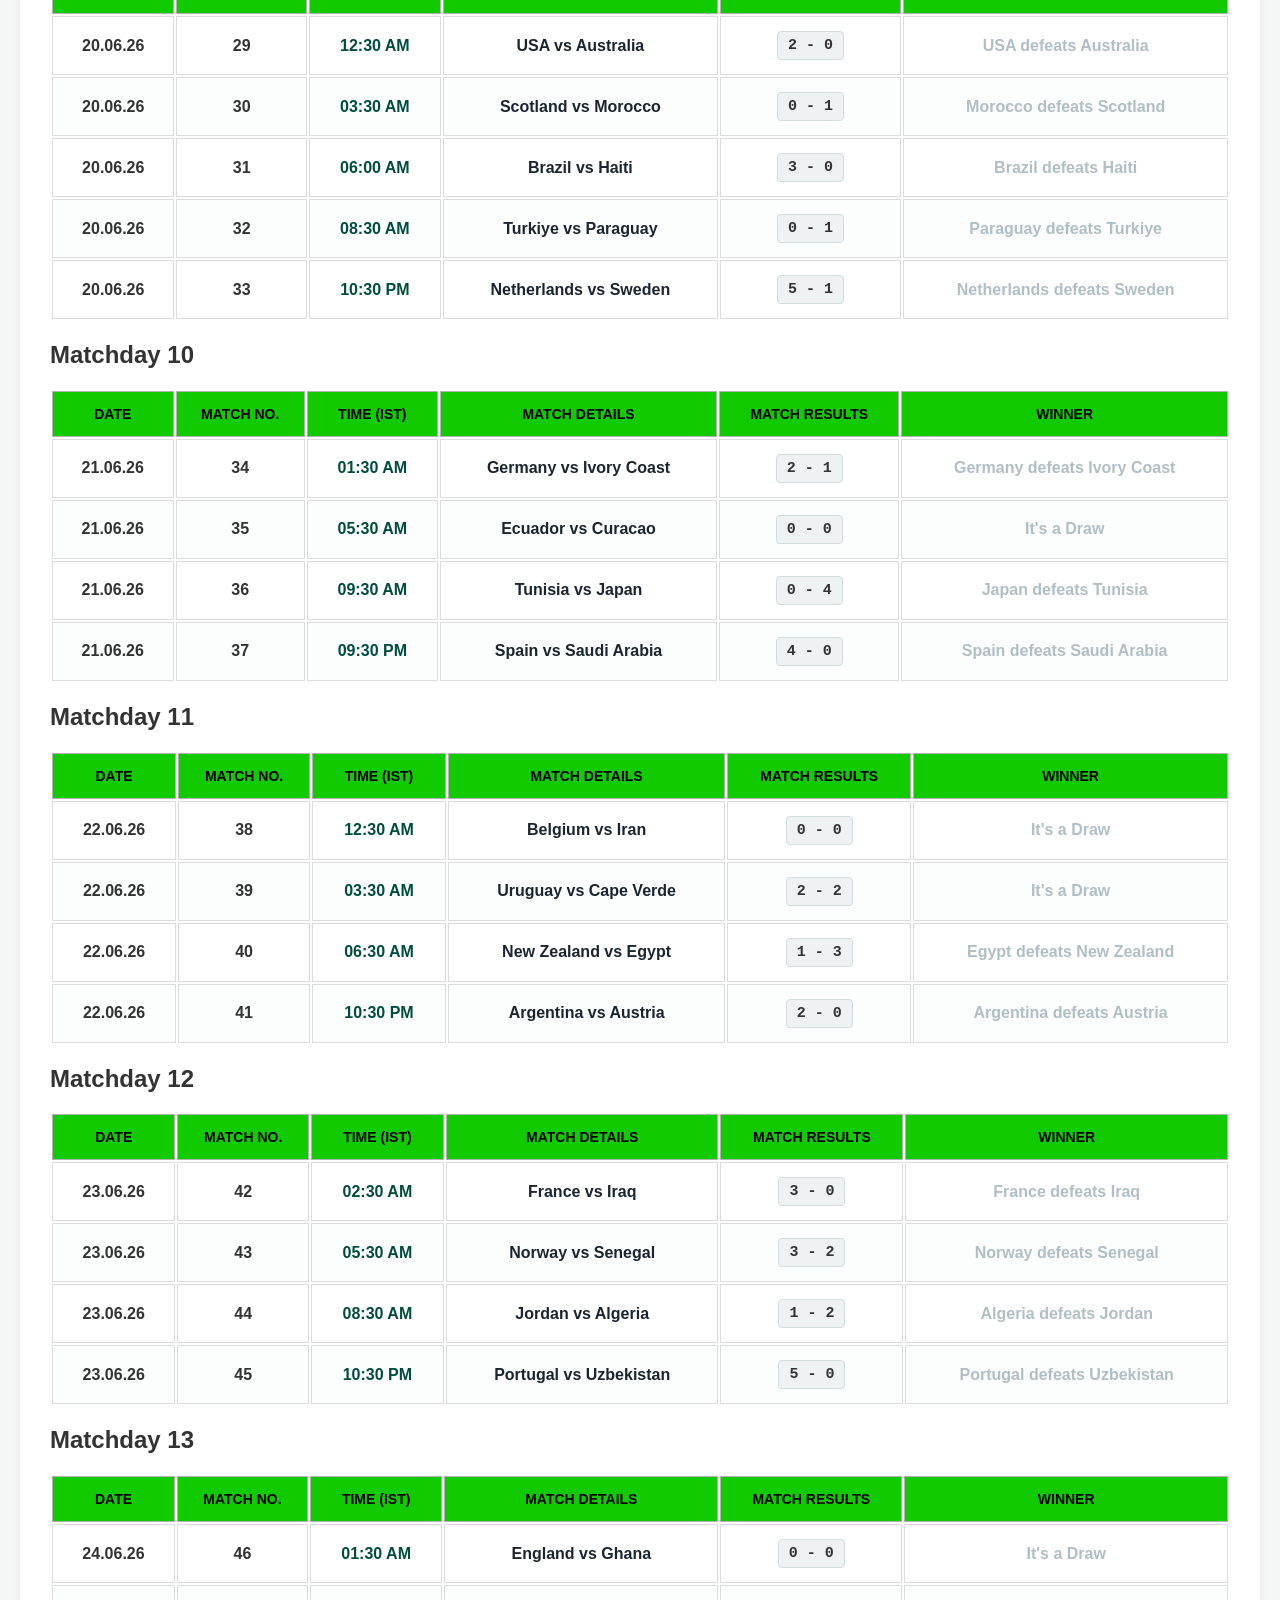
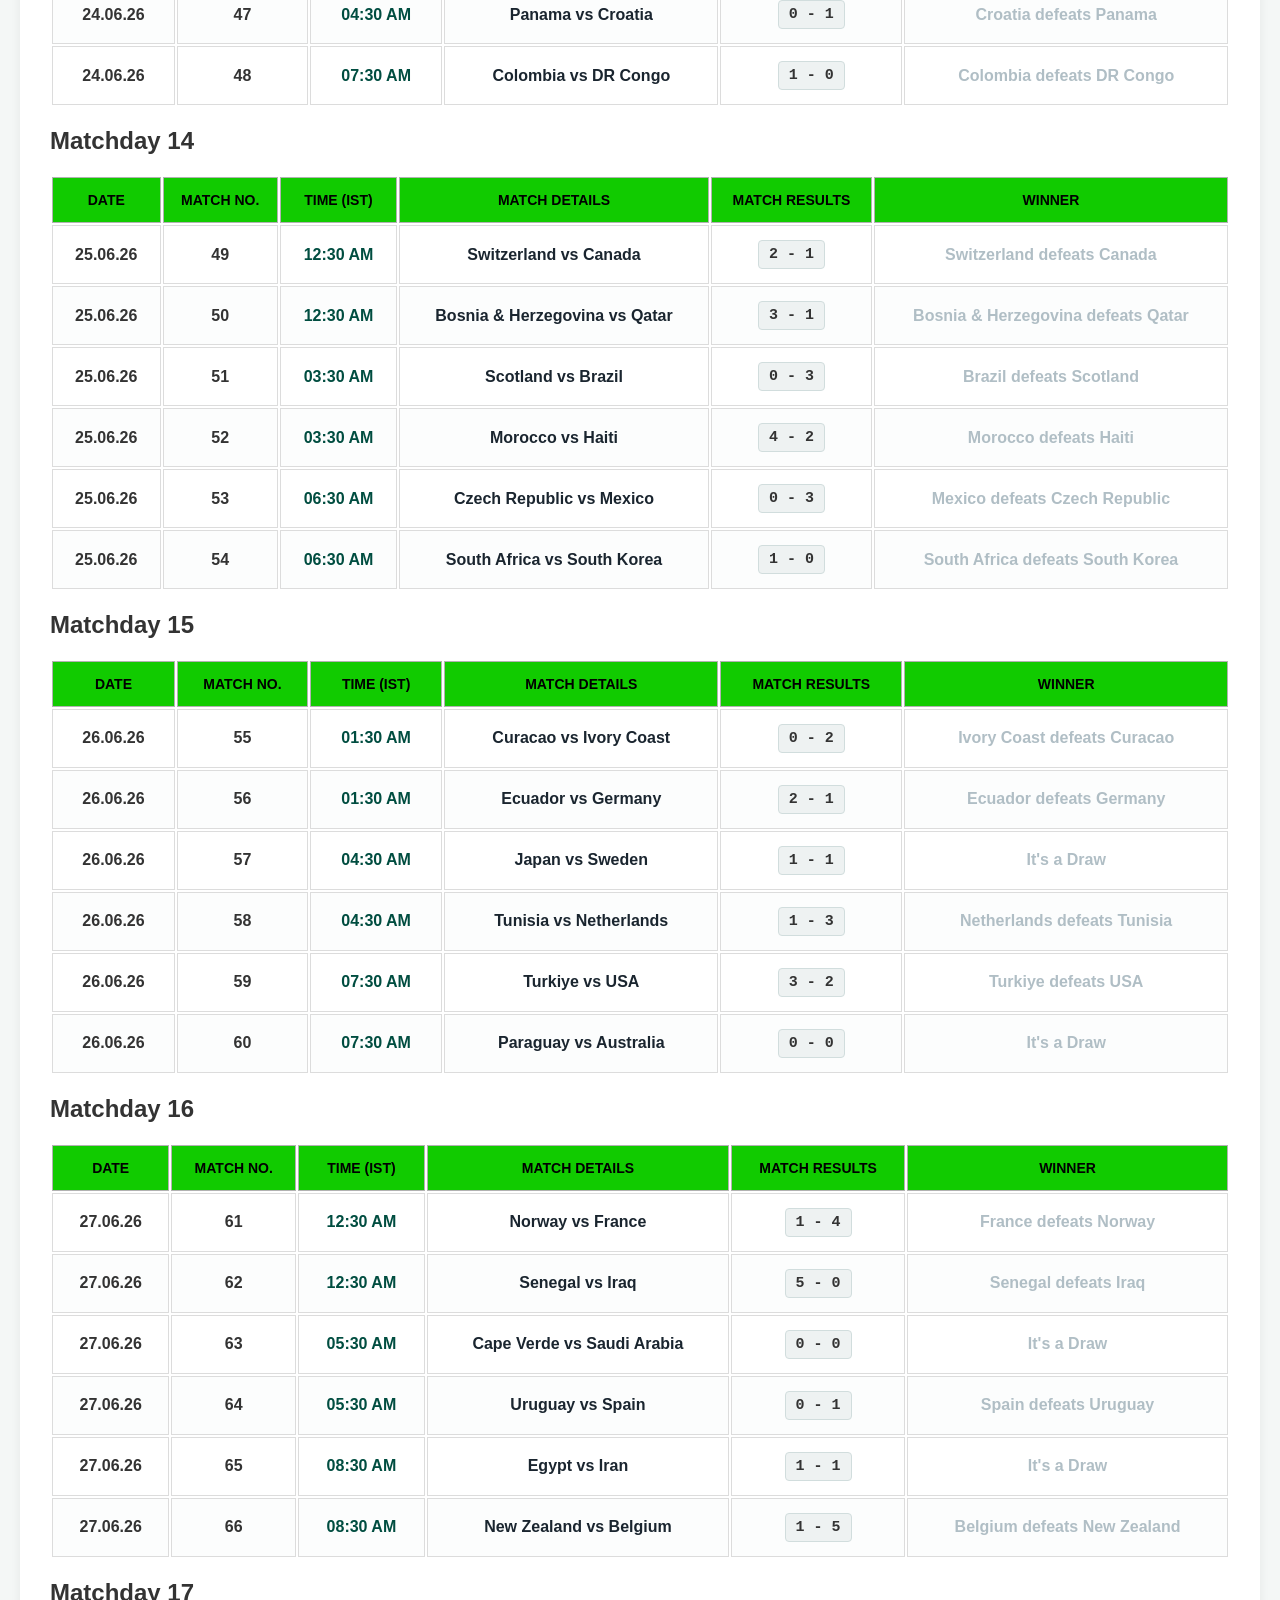
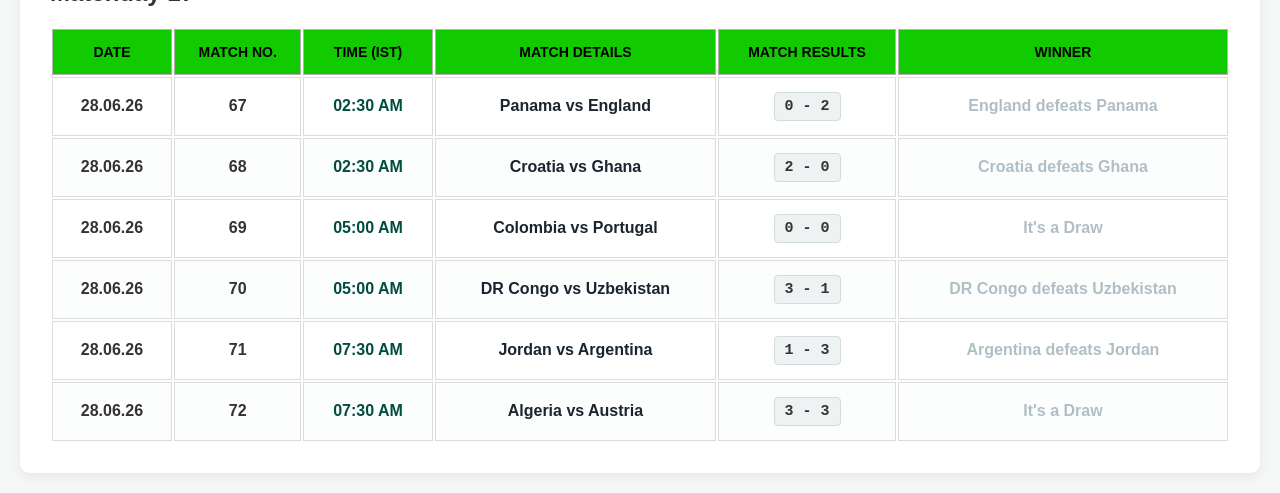
<file: group.html>
<!DOCTYPE html>
<html lang="en">
<head>
    <meta charset = "UTF-8">
    <meta name = "viewport" content = "width = device-width, initial-scale = 1.0">
    <title> FIFA World Cup 2026 - Group Stage </title>
    <link rel = "stylesheet" href = "style.css">
    <link rel = "stylesheet" href = "time.css">
</head>
<body>
    <nav class = "navbar">
        <div class = "nav-container">
            <span class = "nav-logo"> FIFA World Cup 2026 </span>
            <ul class = "nav-menu">
                <li><a href="index.html" class = "nav-item"> Groups Hub </a></li>
                <li><a href = "group-standings.html" class = "nav-item"> Group Standings </a></li>
                <li><a href="group.html" class = "nav-item nav-active"> Group Stage </a></li>
                <li><a href="RO32.html" class = "nav-item"> Round of 32 </a></li>
                <li><a href = "RO16.html" class = "nav-item"> Round of 16 </a></li>
                <li><a href = "QF.html" class = "nav-item"> Quarter-Finals </a></li>
                <li><a href = "SF.html" class = "nav-item"> Semi-Finals </a></li>
                <li><a href = "final.html" class = "nav-item"> Final </a></li>
            </ul>
        </div>
    </nav>
    
<div class = "container">
    <img src = "assets/fifa 26 logo.jpg" alt = "FIFA Logo 26" class = logo>
    <h1> Group Stage </h1>
    <div class = "underline"> </div>

    <div class = "matchday-section">
        <h2> Matchday 1 </h2>
        <table>
            <thead>
                <tr>
                    <th> Date </th>
                    <th> Match No. </th>
                    <th> Time (IST) </th>
                    <th> Match Details </th>
                    <th> Match Results </th>
                    <th> Winner </th>
                </tr>
            </thead>
            <tbody>
                <tr>
                    <td> 12.06.26 </td>
                    <td> 01 </td>
                    <td class = "time-highlight"> 01:00 AM </td>
                    <td class = "match-details"> Mexico vs South Africa </td>
                    <td><span class = "score"> 2 - 0 </span></td>
                    <td class = "winner-dash"> Mexico defeats South Africa </td>
                </tr>
                <tr>
                    <td> 12.06.26 </td>
                    <td> 02 </td>
                    <td class = "time-highlight"> 07:30 AM </td>
                    <td class = "match-details"> South Korea vs Czech Republic </td>
                    <td><span class = "score"> 2 - 1 </span></td>
                    <td class = "winner-dash"> South Korea defeats Czech Republic </td>
                </tr>
            </tbody>
        </table>
    </div>

    <div class = "matchday-section">
        <h2> Matchday 2 </h2>
        <table>
            <thead>
                <tr>
                    <th> Date </th>
                    <th> Match No. </th>
                    <th> Time (IST) </th>
                    <th> Match Details </th>
                    <th> Match Results </th>
                    <th> Winner </th>
                </tr>
            </thead>
            <tbody>
                <tr>
                    <td> 13.06.26 </td>
                    <td> 03 </td>
                    <td class = "time-highlight"> 12:30 AM </td>
                    <td class = "match-details"> Canada vs Bosnia & Herzegovina </td>
                    <td><span class = "score"> 1 - 1 </span></td>
                    <td class = "winner-dash"> It's a Draw </td>
                </tr>
                <tr>
                    <td> 13.06.26 </td>
                    <td> 04 </td>
                    <td class = "time-highlight"> 06:30 AM </td>
                    <td class = "match-details"> Paraguay vs USA </td>
                    <td><span class = "score"> 1 - 4 </span></td>
                    <td class = "winner-dash"> USA defeats Paraguay </td>
                </tr>
            </tbody>
        </table>
    </div>

    <div class = "matchday-section">
        <h2> Matchday 3 </h2>
        <table>
            <thead>
                <tr>
                    <th> Date </th>
                    <th> Match No. </th>
                    <th> Time (IST) </th>
                    <th> Match Details </th>
                    <th> Match Results </th>
                    <th> Winner </th>
                </tr>
            </thead>
            <tbody>
                <tr>
                    <td> 14.06.26 </td>
                    <td> 05 </td>
                    <td class = "time-highlight"> 12:30 AM </td>
                    <td class = "match-details"> Qatar vs Switzerland </td>
                    <td><span class = "score"> 1 - 1 </span></td>
                    <td class = "winner-dash"> It's a Draw </td>
                </tr>
                <tr>
                    <td> 14.06.26 </td>
                    <td> 06 </td>
                    <td class = "time-highlight"> 03:30 AM </td>
                    <td class = "match-details"> Brazil vs Morocco </td>
                    <td><span class = "score"> 1 - 1 </span></td>
                    <td class = "winner-dash"> It's a Draw </td>
                </tr>
                <tr>
                    <td> 14.06.26 </td>
                    <td> 07 </td>
                    <td class = "time-highlight"> 06:30 AM </td>
                    <td class = "match-details"> Haiti vs Scotland </td>
                    <td><span class = "score"> 0 - 1 </span></td>
                    <td class = "winner-dash"> Scotland defeats Haiti </td>
                </tr>
                <tr>
                    <td> 14.06.26 </td>
                    <td> 08 </td>
                    <td class = "time-highlight"> 09:30 AM </td>
                    <td class = "match-details"> Australia vs Turkiye </td>
                    <td><span class = "score"> 2 - 0 </span></td>
                    <td class = "winner-dash"> Australia defeats Turkiye </td>
                </tr>
                <tr>
                    <td> 14.06.26 </td>
                    <td> 09 </td>
                    <td class = "time-highlight"> 10:30 PM </td>
                    <td class = "match-details"> Germany vs Curacao </td>
                    <td><span class = "score"> 7 - 1 </span></td>
                    <td class = "winner-dash"> Germany defeats Curacao </td>
                </tr>
            </tbody>
        </table>
    </div>

    <div class = "matchday-section">
        <h2> Matchday 4 </h2>
        <table>
            <thead>
                <tr>
                    <th> Date </th>
                    <th> Match No. </th>
                    <th> Time (IST) </th>
                    <th> Match Details </th>
                    <th> Match Results </th>
                    <th> Winner </th>
                </tr>
            </thead>
            <tbody>
                <tr>
                    <td> 15.06.26 </td>
                    <td> 10 </td>
                    <td class = "time-highlight"> 01:30 AM </td>
                    <td class = "match-details"> Netherlands vs Japan </td>
                    <td><span class = "score"> 2 - 2 </span></td>
                    <td class = "winner-dash"> It's a Draw </td>
                </tr>
                <tr>
                    <td> 15.06.26 </td>
                    <td> 11 </td>
                    <td class = "time-highlight"> 04:30 AM </td>
                    <td class = "match-details"> Ivory Coast vs Ecuador </td>
                    <td><span class = "score"> 1 - 0 </span></td>
                    <td class = "winner-dash"> Ivory Coast defeats Ecuador </td>
                </tr>
                <tr>
                    <td> 15.06.26 </td>
                    <td> 12 </td>
                    <td class = "time-highlight"> 07:30 AM </td>
                    <td class = "match-details"> Sweden vs Tunisia </td>
                    <td><span class = "score"> 5 - 1 </span></td>
                    <td class = "winner-dash"> Sweden defeats Tunisia </td>
                </tr>
                <tr>
                    <td> 15.06.26 </td>
                    <td> 13 </td>
                    <td class = "time-highlight"> 09:30 PM </td>
                    <td class = "match-details"> Spain vs Cape Verde </td>
                    <td><span class = "score"> 0 - 0 </span></td>
                    <td class = "winner-dash"> It's a Draw </td>
                </tr>
            </tbody>
        </table>
    </div>

    <div class = "matchday-section">
        <h2> Matchday 5 </h2>
        <table>
            <thead>
                <tr>
                    <th> Date </th>
                    <th> Match No. </th>
                    <th> Time (IST) </th>
                    <th> Match Details </th>
                    <th> Match Results </th>
                    <th> Winner </th>
                </tr>
            </thead>
            <tbody>
                <tr>
                    <td> 16.06.26 </td>
                    <td> 14 </td>
                    <td class = "time-highlight"> 12:30 AM </td>
                    <td class = "match-details"> Belgium vs Egypt </td>
                    <td><span class = "score"> 1 - 1 </span></td>
                    <td class = "winner-dash"> It's a Draw </td>
                </tr>
                <tr>
                    <td> 16.06.26 </td>
                    <td> 15 </td>
                    <td class = "time-highlight"> 03:30 AM </td>
                    <td class = "match-details"> Saudi Arabia vs Uruguay </td>
                    <td><span class = "score"> 1 - 1 </span></td>
                    <td class = "winner-dash"> It's a Draw </td>
                </tr>
                <tr>
                    <td> 16.06.26 </td>
                    <td> 16 </td>
                    <td class = "time-highlight"> 06:30 AM </td>
                    <td class = "match-details"> Iran vs New Zealand </td>
                    <td><span class = "score"> 2 - 2 </span></td>
                    <td class = "winner-dash"> It's a Draw </td>
                </tr>
            </tbody>
        </table>
    </div>

    <div class = "matchday-section">
        <h2> Matchday 6 </h2>
        <table>
            <thead>
                <tr>
                    <th> Date </th>
                    <th> Match No. </th>
                    <th> Time (IST) </th>
                    <th> Match Details </th>
                    <th> Match Results </th>
                    <th> Winner </th>
                </tr>
            </thead>
            <tbody>
                <tr>
                    <td> 17.06.26 </td>
                    <td> 17 </td>
                    <td class = "time-highlight"> 12:30 AM </td>
                    <td class = "match-details"> France vs Senegal </td>
                    <td><span class = "score"> 3 - 1 </span></td>
                    <td class = "winner-dash"> France defeats Senegal </td>
                </tr>
                <tr>
                    <td> 17.06.26 </td>
                    <td> 18 </td>
                    <td class = "time-highlight"> 03:30 AM </td>
                    <td class = "match-details"> Iraq vs Norway </td>
                    <td><span class = "score"> 1 - 4 </span></td>
                    <td class = "winner-dash"> Norway defeats Iraq </td>
                </tr>
                <tr>
                    <td> 17.06.26 </td>
                    <td> 19 </td>
                    <td class = "time-highlight"> 06:30 AM </td>
                    <td class = "match-details"> Argentina vs Algeria </td>
                    <td><span class = "score"> 3 - 0 </span></td>
                    <td class = "winner-dash"> Argentina defeats Algeria </td>
                </tr>
                <tr>
                    <td> 17.06.26 </td>
                    <td> 20 </td>
                    <td class = "time-highlight"> 09:30 AM </td>
                    <td class = "match-details"> Austria vs Jordan </td>
                    <td><span class = "score"> 3 - 1 </span></td>
                    <td class = "winner-dash"> Austria defeats Jordan </td>
                </tr>
                <tr>
                    <td> 17.06.26 </td>
                    <td> 21 </td>
                    <td class = "time-highlight"> 10:30 PM </td>
                    <td class = "match-details"> Portugal vs DR Congo </td>
                    <td><span class = "score"> 1 - 1 </span></td>
                    <td class = "winner-dash"> It's a Draw </td>
                </tr>
            </tbody>
        </table>
    </div>

    <div class = "matchday-section">
        <h2> Matchday 7 </h2>
        <table>
            <thead>
                <tr>
                    <th> Date </th>
                    <th> Match No. </th>
                    <th> Time (IST) </th>
                    <th> Match Details </th>
                    <th> Match Results </th>
                    <th> Winner </th>
                </tr>
            </thead>
            <tbody>
                <tr>
                    <td> 18.06.26 </td>
                    <td> 22 </td>
                    <td class = "time-highlight"> 01:30 AM </td>
                    <td class = "match-details"> England vs Croatia </td>
                    <td><span class = "score"> 4 - 2 </span></td>
                    <td class = "winner-dash"> England defeats Croatia </td>
                </tr>
                <tr>
                    <td> 18.06.26 </td>
                    <td> 23 </td>
                    <td class = "time-highlight"> 04:30 AM </td>
                    <td class = "match-details"> Ghana vs Panama </td>
                    <td><span class = "score"> 1 - 0 </span></td>
                    <td class = "winner-dash"> Ghana defeats Panama </td>
                </tr>
                <tr>
                    <td> 18.06.26 </td>
                    <td> 24 </td>
                    <td class = "time-highlight"> 07:30 AM </td>
                    <td class = "match-details"> Uzbekistan vs Colombia </td>
                    <td><span class = "score"> 1 - 3 </span></td>
                    <td class = "winner-dash"> Colombia defeats Uzbekistan </td>
                </tr>
                <tr>
                    <td> 18.06.26 </td>
                    <td> 25 </td>
                    <td class = "time-highlight"> 09:30 PM </td>
                    <td class = "match-details"> Czech Republic vs South Africa </td>
                    <td><span class = "score"> 1 - 1 </span></td>
                    <td class = "winner-dash"> It's a Draw </td>
                </tr>
            </tbody>
        </table>
    </div>

    <div class = "matchday-section">
        <h2> Matchday 8 </h2>
        <table>
            <thead>
                <tr>
                    <th> Date </th>
                    <th> Match No. </th>
                    <th> Time (IST) </th>
                    <th> Match Details </th>
                    <th> Match Results </th>
                    <th> Winner </th>
                </tr>
            </thead>
            <tbody>
                <tr>
                    <td> 19.06.26 </td>
                    <td> 26 </td>
                    <td class = "time-highlight"> 12:30 AM </td>
                    <td class = "match-details"> Switzerland vs Bosnia & Herzegovina </td>
                    <td><span class = "score"> 4 - 1 </span></td>
                    <td class = "winner-dash"> Switzerland defeats Bosnia & Herzegovina </td>
                </tr>
                <tr>
                    <td> 19.06.26 </td>
                    <td> 27 </td>
                    <td class = "time-highlight"> 03:30 AM </td>
                    <td class = "match-details"> Canada vs Qatar </td>
                    <td><span class = "score"> 6 - 0 </span></td>
                    <td class = "winner-dash"> Canada defeats Qatar </td>
                </tr>
                <tr>
                    <td> 19.06.26 </td>
                    <td> 28 </td>
                    <td class = "time-highlight"> 06:30 AM </td>
                    <td class = "match-details"> Mexico vs South Korea </td>
                    <td><span class = "score"> 1 - 0 </span></td>
                    <td class = "winner-dash"> Mexico defeats South Korea </td>
                </tr>
            </tbody>
        </table>
    </div>

    <div class = "matchday-section">
        <h2> Matchday 9 </h2>
        <table>
            <thead>
                <tr>
                    <th> Date </th>
                    <th> Match No. </th>
                    <th> Time (IST) </th>
                    <th> Match Details </th>
                    <th> Match Results </th>
                    <th> Winner </th>
                </tr>
            </thead>
            <tbody>
                <tr>
                    <td> 20.06.26 </td>
                    <td> 29 </td>
                    <td class = "time-highlight"> 12:30 AM </td>
                    <td class = "match-details"> USA vs Australia </td>
                    <td><span class = "score"> 2 - 0 </span></td>
                    <td class = "winner-dash"> USA defeats Australia </td>
                </tr>
                <tr>
                    <td> 20.06.26 </td>
                    <td> 30 </td>
                    <td class = "time-highlight"> 03:30 AM </td>
                    <td class = "match-details"> Scotland vs Morocco </td>
                    <td><span class = "score"> 0 - 1 </span></td>
                    <td class = "winner-dash"> Morocco defeats Scotland </td>
                </tr>
                <tr>
                    <td> 20.06.26 </td>
                    <td> 31 </td>
                    <td class = "time-highlight"> 06:00 AM </td>
                    <td class = "match-details"> Brazil vs Haiti </td>
                    <td><span class = "score"> 3 - 0 </span></td>
                    <td class = "winner-dash"> Brazil defeats Haiti </td>
                </tr>
                <tr>
                    <td> 20.06.26 </td>
                    <td> 32 </td>
                    <td class = "time-highlight"> 08:30 AM </td>
                    <td class = "match-details"> Turkiye vs Paraguay </td>
                    <td><span class = "score"> 0 - 1 </span></td>
                    <td class = "winner-dash"> Paraguay defeats Turkiye </td>
                </tr>
                <tr>
                    <td> 20.06.26 </td>
                    <td> 33 </td>
                    <td class = "time-highlight"> 10:30 PM </td>
                    <td class = "match-details"> Netherlands vs Sweden </td>
                    <td><span class = "score"> 5 - 1 </span></td>
                    <td class = "winner-dash"> Netherlands defeats Sweden </td>
                </tr>
            </tbody>
        </table>
    </div>

    <div class = "matchday-section">
        <h2> Matchday 10 </h2>
        <table>
            <thead>
                <tr>
                    <th> Date </th>
                    <th> Match No. </th>
                    <th> Time (IST) </th>
                    <th> Match Details </th>
                    <th> Match Results </th>
                    <th> Winner </th>
                </tr>
            </thead>
            <tbody>
                <tr>
                    <td> 21.06.26 </td>
                    <td> 34 </td>
                    <td class = "time-highlight"> 01:30 AM </td>
                    <td class = "match-details"> Germany vs Ivory Coast </td>
                    <td><span class = "score"> 2 - 1 </span></td>
                    <td class = "winner-dash"> Germany defeats Ivory Coast </td>
                </tr>
                <tr>
                    <td> 21.06.26 </td>
                    <td> 35 </td>
                    <td class = "time-highlight"> 05:30 AM </td>
                    <td class = "match-details"> Ecuador vs Curacao </td>
                    <td><span class = "score"> 0 - 0 </span></td>
                    <td class = "winner-dash"> It's a Draw </td>
                </tr>
                <tr>
                    <td> 21.06.26 </td>
                    <td> 36 </td>
                    <td class = "time-highlight"> 09:30 AM </td>
                    <td class = "match-details"> Tunisia vs Japan </td>
                    <td><span class = "score"> 0 - 4 </span></td>
                    <td class = "winner-dash"> Japan defeats Tunisia </td>
                </tr>
                <tr>
                    <td> 21.06.26 </td>
                    <td> 37 </td>
                    <td class = "time-highlight"> 09:30 PM </td>
                    <td class = "match-details"> Spain vs Saudi Arabia </td>
                    <td><span class = "score"> 4 - 0 </span></td>
                    <td class = "winner-dash"> Spain defeats Saudi Arabia </td>
                </tr>
            </tbody>
        </table>
    </div>

    <div class = "matchday-section">
        <h2> Matchday 11 </h2>
        <table>
            <thead>
                <tr>
                    <th> Date </th>
                    <th> Match No. </th>
                    <th> Time (IST) </th>
                    <th> Match Details </th>
                    <th> Match Results </th>
                    <th> Winner </th>
                </tr>
            </thead>
            <tbody>
                <tr>
                    <td> 22.06.26 </td>
                    <td> 38 </td>
                    <td class = "time-highlight"> 12:30 AM </td>
                    <td class = "match-details"> Belgium vs Iran </td>
                    <td><span class = "score"> 0 - 0 </span></td>
                    <td class = "winner-dash"> It's a Draw </td>
                </tr>
                <tr>
                    <td> 22.06.26 </td>
                    <td> 39 </td>
                    <td class = "time-highlight"> 03:30 AM </td>
                    <td class = "match-details"> Uruguay vs Cape Verde </td>
                    <td><span class = "score"> 2 - 2 </span></td>
                    <td class = "winner-dash"> It's a Draw </td>
                </tr>
                <tr>
                    <td> 22.06.26 </td>
                    <td> 40 </td>
                    <td class = "time-highlight"> 06:30 AM </td>
                    <td class = "match-details"> New Zealand vs Egypt </td>
                    <td><span class = "score"> 1 - 3 </span></td>
                    <td class = "winner-dash"> Egypt defeats New Zealand </td>
                </tr>
                <tr>
                    <td> 22.06.26 </td>
                    <td> 41 </td>
                    <td class = "time-highlight"> 10:30 PM </td>
                    <td class = "match-details"> Argentina vs Austria </td>
                    <td><span class = "score"> 2 - 0 </span></td>
                    <td class = "winner-dash"> Argentina defeats Austria </td>
                </tr>
            </tbody>
        </table>
    </div>

    <div class = "matchday-section">
        <h2> Matchday 12 </h2>
        <table>
            <thead>
                <tr>
                    <th> Date </th>
                    <th> Match No. </th>
                    <th> Time (IST) </th>
                    <th> Match Details </th>
                    <th> Match Results </th>
                    <th> Winner </th>
                </tr>
            </thead>
            <tbody>
                <tr>
                    <td> 23.06.26 </td>
                    <td> 42 </td>
                    <td class = "time-highlight"> 02:30 AM </td>
                    <td class = "match-details"> France vs Iraq </td>
                    <td><span class = "score"> 3 - 0 </span></td>
                    <td class = "winner-dash"> France defeats Iraq </td>
                </tr>
                <tr>
                    <td> 23.06.26 </td>
                    <td> 43 </td>
                    <td class = "time-highlight"> 05:30 AM </td>
                    <td class = "match-details"> Norway vs Senegal </td>
                    <td><span class = "score"> 3 - 2 </span></td>
                    <td class = "winner-dash"> Norway defeats Senegal </td>
                </tr>
                <tr>
                    <td> 23.06.26 </td>
                    <td> 44 </td>
                    <td class = "time-highlight"> 08:30 AM </td>
                    <td class = "match-details"> Jordan vs Algeria </td>
                    <td><span class = "score"> 1 - 2 </span></td>
                    <td class = "winner-dash"> Algeria defeats Jordan </td>
                </tr>
                <tr>
                    <td> 23.06.26 </td>
                    <td> 45 </td>
                    <td class = "time-highlight"> 10:30 PM </td>
                    <td class = "match-details"> Portugal vs Uzbekistan </td>
                    <td><span class = "score"> 5 - 0 </span></td>
                    <td class = "winner-dash"> Portugal defeats Uzbekistan </td>
                </tr>
            </tbody>
        </table>
    </div>

    <div class = "matchday-section">
        <h2> Matchday 13 </h2>
        <table>
            <thead>
                <tr>
                    <th> Date </th>
                    <th> Match No. </th>
                    <th> Time (IST) </th>
                    <th> Match Details </th>
                    <th> Match Results </th>
                    <th> Winner </th>
                </tr>
            </thead>
            <tbody>
                <tr>
                    <td> 24.06.26 </td>
                    <td> 46 </td>
                    <td class = "time-highlight"> 01:30 AM </td>
                    <td class = "match-details"> England vs Ghana </td>
                    <td><span class = "score"> 0 - 0 </span></td>
                    <td class = "winner-dash"> It's a Draw </td>
                </tr>
                <tr>
                    <td> 24.06.26 </td>
                    <td> 47 </td>
                    <td class = "time-highlight"> 04:30 AM </td>
                    <td class = "match-details"> Panama vs Croatia </td>
                    <td><span class = "score"> 0 - 1 </span></td>
                    <td class = "winner-dash"> Croatia defeats Panama </td>
                </tr>
                <tr>
                    <td> 24.06.26 </td>
                    <td> 48 </td>
                    <td class = "time-highlight"> 07:30 AM </td>
                    <td class = "match-details"> Colombia vs DR Congo </td>
                    <td><span class = "score"> 1 - 0 </span></td>
                    <td class = "winner-dash"> Colombia defeats DR Congo </td>
                </tr>
            </tbody>
        </table>
    </div>

    <div class = "matchday-section">
        <h2> Matchday 14 </h2>
        <table>
            <thead>
                <tr>
                    <th> Date </th>
                    <th> Match No. </th>
                    <th> Time (IST) </th>
                    <th> Match Details </th>
                    <th> Match Results </th>
                    <th> Winner </th>
                </tr>
            </thead>
            <tbody>
                <tr>
                    <td> 25.06.26 </td>
                    <td> 49 </td>
                    <td class = "time-highlight"> 12:30 AM </td>
                    <td class = "match-details"> Switzerland vs Canada </td>
                    <td><span class = "score"> 2 - 1 </span></td>
                    <td class = "winner-dash"> Switzerland defeats Canada </td>
                </tr>
                <tr>
                    <td> 25.06.26 </td>
                    <td> 50 </td>
                    <td class = "time-highlight"> 12:30 AM </td>
                    <td class = "match-details"> Bosnia & Herzegovina vs Qatar </td>
                    <td><span class = "score"> 3 - 1 </span></td>
                    <td class = "winner-dash"> Bosnia & Herzegovina defeats Qatar </td>
                </tr>
                <tr>
                    <td> 25.06.26 </td>
                    <td> 51 </td>
                    <td class = "time-highlight"> 03:30 AM </td>
                    <td class = "match-details"> Scotland vs Brazil </td>
                    <td><span class = "score"> 0 - 3 </span></td>
                    <td class = "winner-dash"> Brazil defeats Scotland </td>
                </tr>
                <tr>
                    <td> 25.06.26 </td>
                    <td> 52 </td>
                    <td class = "time-highlight"> 03:30 AM </td>
                    <td class = "match-details"> Morocco vs Haiti </td>
                    <td><span class = "score"> 4 - 2 </span></td>
                    <td class = "winner-dash"> Morocco defeats Haiti </td>
                </tr>
                <tr>
                    <td> 25.06.26 </td>
                    <td> 53 </td>
                    <td class = "time-highlight"> 06:30 AM </td>
                    <td class = "match-details"> Czech Republic vs Mexico </td>
                    <td><span class = "score"> 0 - 3 </span></td>
                    <td class = "winner-dash"> Mexico defeats Czech Republic </td>
                </tr>
                <tr>
                    <td> 25.06.26 </td>
                    <td> 54 </td>
                    <td class = "time-highlight"> 06:30 AM </td>
                    <td class = "match-details"> South Africa vs South Korea </td>
                    <td><span class = "score"> 1 - 0 </span></td>
                    <td class = "winner-dash"> South Africa defeats South Korea </td>
                </tr>
            </tbody>
        </table>
    </div>

    <div class = "matchday-section">
        <h2> Matchday 15 </h2>
        <table>
            <thead>
                <tr>
                    <th> Date </th>
                    <th> Match No. </th>
                    <th> Time (IST) </th>
                    <th> Match Details </th>
                    <th> Match Results </th>
                    <th> Winner </th>
                </tr>
            </thead>
            <tbody>
                <tr>
                    <td> 26.06.26 </td>
                    <td> 55 </td>
                    <td class = "time-highlight"> 01:30 AM </td>
                    <td class = "match-details"> Curacao vs Ivory Coast </td>
                    <td><span class = "score"> 0 - 2 </span></td>
                    <td class = "winner-dash"> Ivory Coast defeats Curacao </td>
                </tr>
                <tr>
                    <td> 26.06.26 </td>
                    <td> 56 </td>
                    <td class = "time-highlight"> 01:30 AM </td>
                    <td class = "match-details"> Ecuador vs Germany </td>
                    <td><span class = "score"> 2 - 1 </span></td>
                    <td class = "winner-dash"> Ecuador defeats Germany </td>
                </tr>
                <tr>
                    <td> 26.06.26 </td>
                    <td> 57 </td>
                    <td class = "time-highlight"> 04:30 AM </td>
                    <td class = "match-details"> Japan vs Sweden </td>
                    <td><span class = "score"> 1 - 1 </span></td>
                    <td class = "winner-dash"> It's a Draw </td>
                </tr>
                <tr>
                    <td> 26.06.26 </td>
                    <td> 58 </td>
                    <td class = "time-highlight"> 04:30 AM </td>
                    <td class = "match-details"> Tunisia vs Netherlands </td>
                    <td><span class = "score"> 1 - 3 </span></td>
                    <td class = "winner-dash"> Netherlands defeats Tunisia </td>
                </tr>
                <tr>
                    <td> 26.06.26 </td>
                    <td> 59 </td>
                    <td class = "time-highlight"> 07:30 AM </td>
                    <td class = "match-details"> Turkiye vs USA </td>
                    <td><span class = "score"> 3 - 2 </span></td>
                    <td class = "winner-dash"> Turkiye defeats USA </td>
                </tr>
                <tr>
                    <td> 26.06.26 </td>
                    <td> 60 </td>
                    <td class = "time-highlight"> 07:30 AM </td>
                    <td class = "match-details"> Paraguay vs Australia </td>
                    <td><span class = "score"> 0 - 0 </span></td>
                    <td class = "winner-dash"> It's a Draw </td>
                </tr>
            </tbody>
        </table>
    </div>

    <div class = "matchday-section">
        <h2> Matchday 16 </h2>
        <table>
            <thead>
                <tr>
                    <th> Date </th>
                    <th> Match No. </th>
                    <th> Time (IST) </th>
                    <th> Match Details </th>
                    <th> Match Results </th>
                    <th> Winner </th>
                </tr>
            </thead>
            <tbody>
                <tr>
                    <td> 27.06.26 </td>
                    <td> 61 </td>
                    <td class = "time-highlight"> 12:30 AM </td>
                    <td class = "match-details"> Norway vs France </td>
                    <td><span class = "score"> 1 - 4 </span></td>
                    <td class = "winner-dash"> France defeats Norway </td>
                </tr>
                <tr>
                    <td> 27.06.26 </td>
                    <td> 62 </td>
                    <td class = "time-highlight"> 12:30 AM </td>
                    <td class = "match-details"> Senegal vs Iraq </td>
                    <td><span class = "score"> 5 - 0 </span></td>
                    <td class = "winner-dash"> Senegal defeats Iraq </td>
                </tr>
                <tr>
                    <td> 27.06.26 </td>
                    <td> 63 </td>
                    <td class = "time-highlight"> 05:30 AM </td>
                    <td class = "match-details"> Cape Verde vs Saudi Arabia </td>
                    <td><span class = "score"> 0 - 0 </span></td>
                    <td class = "winner-dash"> It's a Draw </td>
                </tr>
                <tr>
                    <td> 27.06.26 </td>
                    <td> 64 </td>
                    <td class = "time-highlight"> 05:30 AM </td>
                    <td class = "match-details"> Uruguay vs Spain </td>
                    <td><span class = "score"> 0 - 1 </span></td>
                    <td class = "winner-dash"> Spain defeats Uruguay </td>
                </tr>
                <tr>
                    <td> 27.06.26 </td>
                    <td> 65 </td>
                    <td class = "time-highlight"> 08:30 AM </td>
                    <td class = "match-details"> Egypt vs Iran </td>
                    <td><span class = "score"> 1 - 1 </span></td>
                    <td class = "winner-dash"> It's a Draw </td>
                </tr>
                <tr>
                    <td> 27.06.26 </td>
                    <td> 66 </td>
                    <td class = "time-highlight"> 08:30 AM </td>
                    <td class = "match-details"> New Zealand vs Belgium </td>
                    <td><span class = "score"> 1 - 5 </span></td>
                    <td class = "winner-dash"> Belgium defeats New Zealand </td>
                </tr>
            </tbody>
        </table>
    </div>

    <div class = "matchday-section">
        <h2> Matchday 17 </h2>
        <table>
            <thead>
                <tr>
                    <th> Date </th>
                    <th> Match No. </th>
                    <th> Time (IST) </th>
                    <th> Match Details </th>
                    <th> Match Results </th>
                    <th> Winner </th>
                </tr>
            </thead>
            <tbody>
                <tr>
                    <td> 28.06.26 </td>
                    <td> 67 </td>
                    <td class = "time-highlight"> 02:30 AM </td>
                    <td class = "match-details"> Panama vs England </td>
                    <td><span class = "score"> 0 - 2 </span></td>
                    <td class = "winner-dash"> England defeats Panama </td>
                </tr>
                <tr>
                    <td> 28.06.26 </td>
                    <td> 68 </td>
                    <td class = "time-highlight"> 02:30 AM </td>
                    <td class = "match-details"> Croatia vs Ghana </td>
                    <td><span class = "score"> 2 - 0 </span></td>
                    <td class = "winner-dash"> Croatia defeats Ghana </td>
                </tr>
                <tr>
                    <td> 28.06.26 </td>
                    <td> 69 </td>
                    <td class = "time-highlight"> 05:00 AM </td>
                    <td class = "match-details"> Colombia vs Portugal </td>
                    <td><span class = "score"> 0 - 0 </span></td>
                    <td class = "winner-dash"> It's a Draw </td>
                </tr>
                <tr>
                    <td> 28.06.26 </td>
                    <td> 70 </td>
                    <td class = "time-highlight"> 05:00 AM </td>
                    <td class = "match-details"> DR Congo vs Uzbekistan </td>
                    <td><span class = "score"> 3 - 1 </span></td>
                    <td class = "winner-dash"> DR Congo defeats Uzbekistan </td>
                </tr>
                <tr>
                    <td> 28.06.26 </td>
                    <td> 71 </td>
                    <td class = "time-highlight"> 07:30 AM </td>
                    <td class = "match-details"> Jordan vs Argentina </td>
                    <td><span class = "score"> 1 - 3 </span></td>
                    <td class = "winner-dash"> Argentina defeats Jordan </td>
                </tr>
                <tr>
                    <td> 28.06.26 </td>
                    <td> 72 </td>
                    <td class = "time-highlight"> 07:30 AM </td>
                    <td class = "match-details"> Algeria vs Austria </td>
                    <td><span class = "score"> 3 - 3 </span></td>
                    <td class = "winner-dash"> It's a Draw </td>
                </tr>
            </tbody>
        </table>
    </div>

</div>

<script src = "time.js"></script>

</body>
</html>
</file>
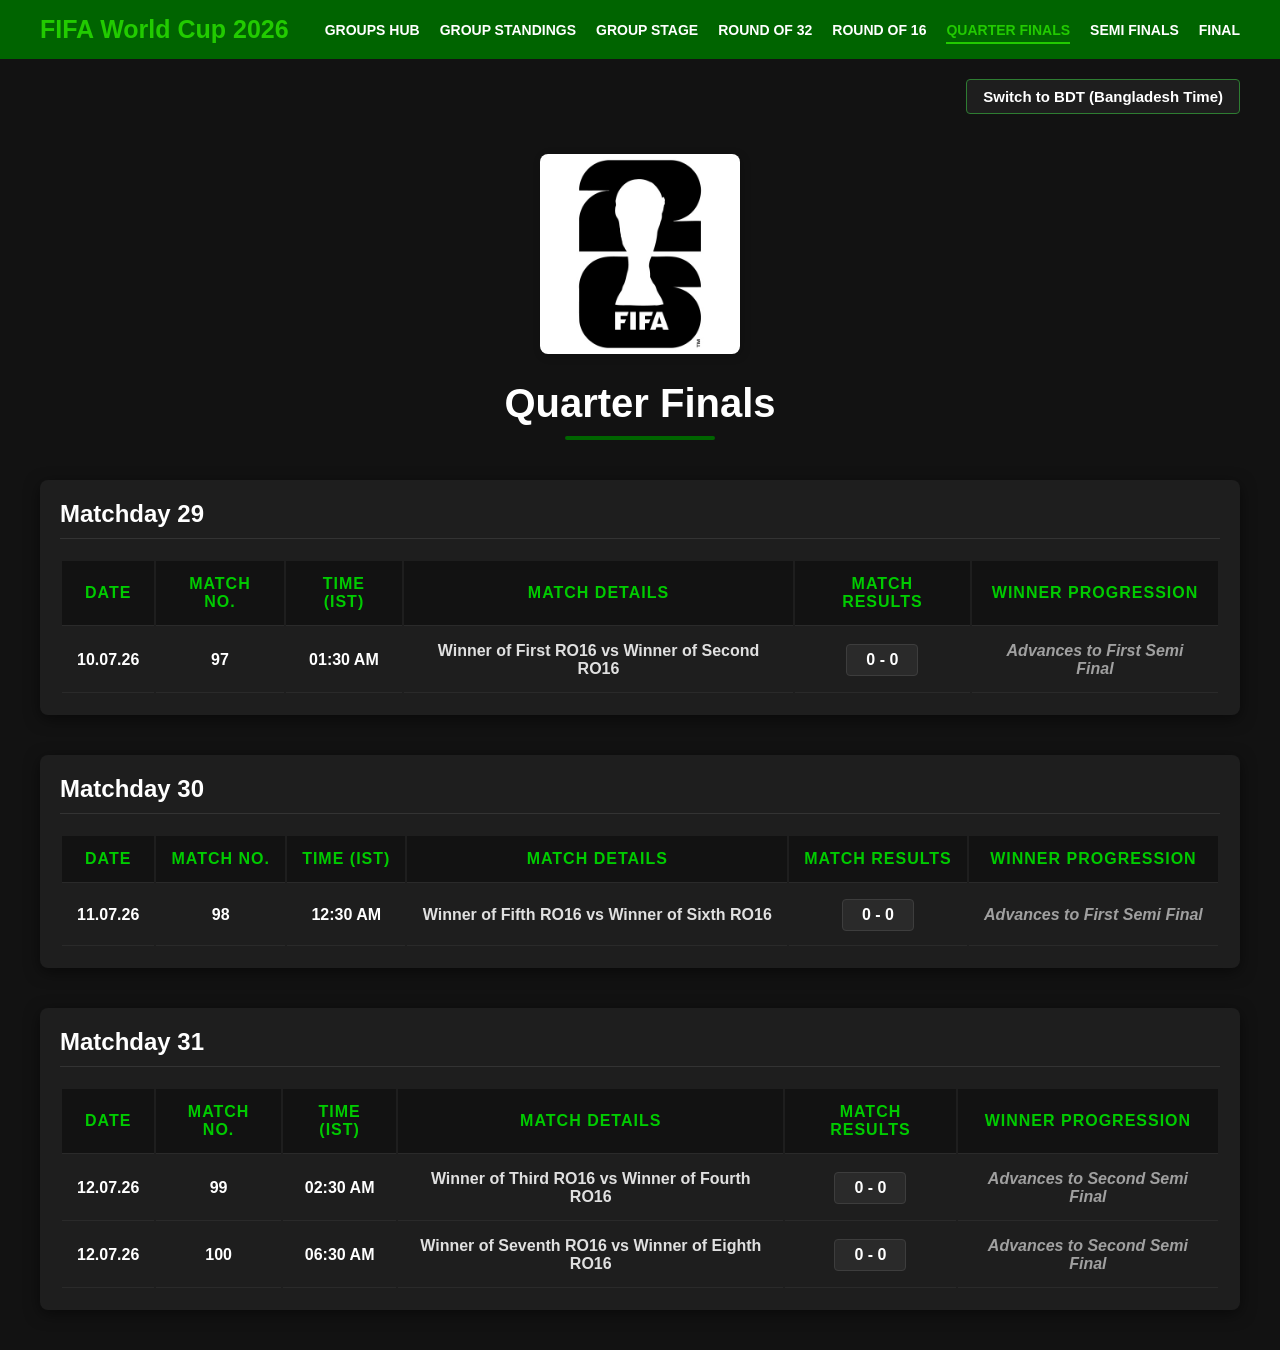
<file: QF.html>
<!DOCTYPE html>
<html lang = "en">
<head>
    <meta charset = "UTF-8">
    <meta name = "viewport" content = "width = device-width, initial-scale = 1.0">
    <title> FIFA World Cup 2026 - Quarter Finals </title>
    <link rel = "stylesheet" href = "QF-style.css">
    <link rel = "stylesheet" href = "time.css">
</head>
<body>

    <nav class = "navbar">
        <div class = "nav-container">
            <span class = "nav-logo"> FIFA World Cup 2026 </span>
            <ul class = "nav-menu">
                <li><a href = "index.html" class = "nav-item"> Groups Hub </a></li>
                <li><a href = "group-standings.html" class = "nav-item"> Group Standings </a></li>
                <li><a href = "group.html" class = "nav-item"> Group Stage </a></li>
                <li><a href = "RO32.html" class = "nav-item"> Round of 32 </a></li>
                <li><a href = "RO16.html" class = "nav-item"> Round of 16 </a></li>
                <li><a href = "QF.html" class = "nav-item nav-active"> Quarter Finals </a></li>
                <li><a href = "SF.html" class = "nav-item"> Semi Finals </a></li>
                <li><a href = "final.html" class = "nav-item"> Final </a></li>
            </ul>
        </div>
    </nav>

    <div class = "container">
        <img src = "assets/fifa 26 logo.jpg" alt = "FIFA Logo 26" class = "logo">
        <h1 class = "phase"> Quarter Finals </h1>
        <div class = "underline"></div>

        <div class = "matchday-section">
            <h2> Matchday 29 </h2>
            <table>
                <thead>
                    <tr>
                        <th> Date </th>
                        <th> Match No. </th>
                        <th> Time (IST) </th>
                        <th> Match Details </th>
                        <th> Match Results </th>
                        <th> Winner Progression </th>
                    </tr>
                </thead>
                <tbody>
                    <tr>
                        <td> 10.07.26</td>
                        <td> 97 </td>
                        <td class = "time-highlight"> 01:30 AM </td>
                        <td class = "match-details"> Winner of First RO16 vs Winner of Second RO16 </td>
                        <td><span class = "score"> 0 - 0 </span></td>
                        <td class = "winner-dash"> Advances to First Semi Final </td>
                    </tr>
                </tbody>
            </table>
        </div>

        <div class = "matchday-section">
            <h2> Matchday 30 </h2>
            <table>
                <thead>
                    <tr>
                        <th >Date </th>
                        <th> Match No. </th>
                        <th> Time (IST) </th>
                        <th> Match Details </th>
                        <th> Match Results </th>
                        <th> Winner Progression </th>
                    </tr>
                </thead>
                <tbody>
                    <tr>
                        <td> 11.07.26 </td>
                        <td> 98 </td>
                        <td class = "time-highlight"> 12:30 AM </td>
                        <td class = "match-details"> Winner of Fifth RO16 vs Winner of Sixth RO16 </td>
                        <td><span class = "score"> 0 - 0 </span></td>
                        <td class = "winner-dash"> Advances to First Semi Final </td>
                    </tr>
                </tbody>
            </table>
        </div>

        <div class = "matchday-section">
            <h2> Matchday 31 </h2>
            <table>
                <thead>
                    <tr>
                        <th> Date </th>
                        <th> Match No. </th>
                        <th> Time (IST) </th>
                        <th> Match Details </th>
                        <th> Match Results </th>
                        <th> Winner Progression </th>
                    </tr>
                </thead>
                <tbody>
                    <tr>
                        <td> 12.07.26</td>
                        <td> 99 </td>
                        <td class = "time-highlight"> 02:30 AM </td>
                        <td class = "match-details"> Winner of Third RO16 vs Winner of Fourth RO16 </td>
                        <td><span class = "score"> 0 - 0 </span></td>
                        <td class = "winner-dash"> Advances to Second Semi Final </td>
                    </tr>
                    <tr>
                        <td> 12.07.26</td>
                        <td> 100 </td>
                        <td class = "time-highlight"> 06:30 AM </td>
                        <td class = "match-details"> Winner of Seventh RO16 vs Winner of Eighth RO16 </td>
                        <td><span class = "score"> 0 - 0 </span></td>
                        <td class = "winner-dash"> Advances to Second Semi Final </td>
                    </tr>
                </tbody>
            </table>
        </div>

    </div>

    <script src = "time.js"></script>

</body>
</html>
</file>
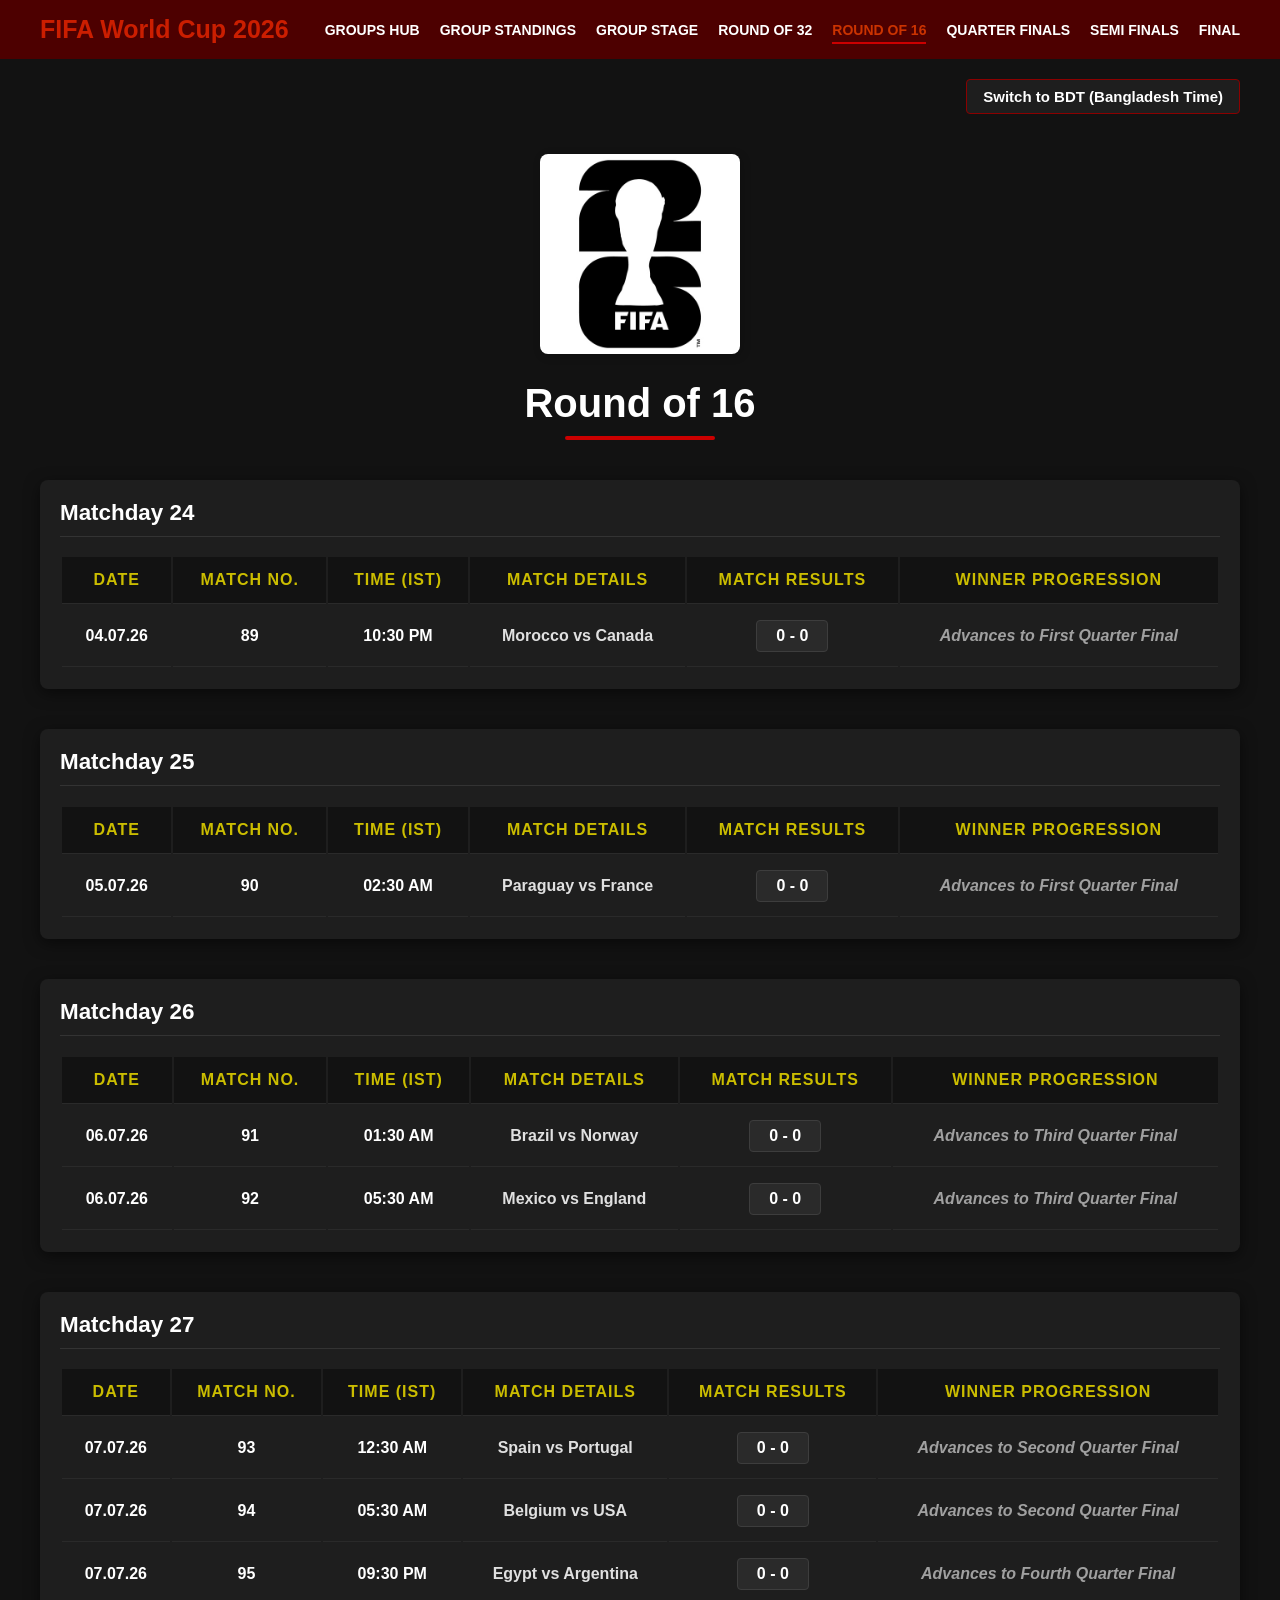
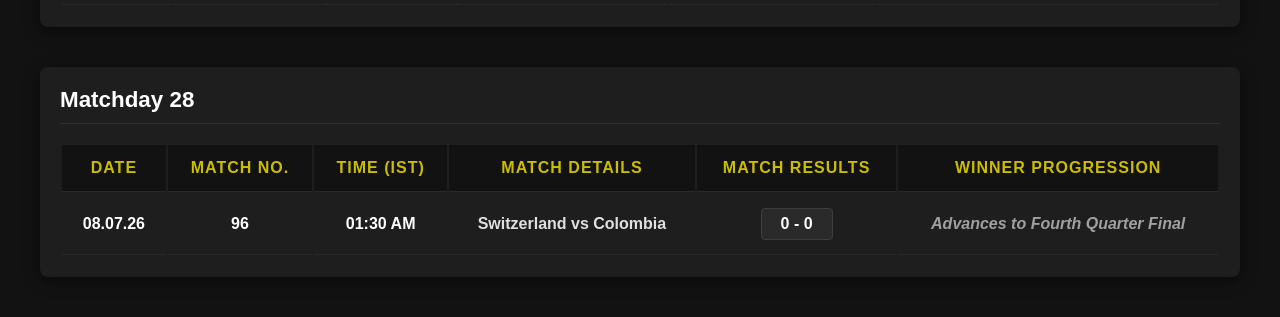
<file: RO16.html>
<!DOCTYPE html>
<html lang = "en">
<head>
    <meta charset = "UTF-8">
    <meta name = "viewport" content = "width = device-width, initial-scale = 1.0">
    <title> FIFA World Cup 2026 - Round of 16 </title>
    <link rel = "stylesheet" href = "RO16-style.css">
    <link rel = "stylesheet" href = "time.css">
</head>
<body>

    <nav class = "navbar">
        <div class = "nav-container">
            <span class = "nav-logo"> FIFA World Cup 2026 </span>
            <ul class = "nav-menu">
                <li><a href = "index.html" class = "nav-item"> Groups Hub </a></li>
                <li><a href = "group-standings.html" class = "nav-item"> Group Standings </a></li>
                <li><a href = "group.html" class = "nav-item"> Group Stage </a></li>
                <li><a href = "RO32.html" class = "nav-item"> Round of 32 </a></li>
                <li><a href = "RO16.html" class = "nav-item nav-active"> Round of 16 </a></li>
                <li><a href = "QF.html" class = "nav-item"> Quarter Finals </a></li>
                <li><a href = "SF.html" class = "nav-item"> Semi Finals </a></li>
                <li><a href = "final.html" class = "nav-item"> Final </a></li>
            </ul>
        </div>
    </nav>

    <div class = "container">
        <img src = "assets/fifa 26 logo.jpg" alt = "FIFA Logo 26" class = logo>
        <h1 class = "phase"> Round of 16 </h1>
        <div class = "underline"> </div>

        <div class = "matchday-section">
            <h2> Matchday 24 </h2>
            <table>
                <thead>
                    <tr>
                        <th> Date </th>
                        <th> Match No. </th>
                        <th> Time (IST) </th>
                        <th> Match Details </th>
                        <th> Match Results </th>
                        <th> Winner Progression </th>
                    </tr>
                </thead>
                <tbody>
                    <tr>
                        <td> 04.07.26 </td>
                        <td> 89 </td>
                        <td class = "time-highlight"> 10:30 PM </td>
                        <td class = "match-details"> Morocco vs Canada </td>
                        <td><span class = "score"> 0 - 0 </span></td>
                        <td class = "winner-dash"> Advances to First Quarter Final </td>
                    </tr>
                </tbody>
            </table>
        </div>

        <div class = "matchday-section">
            <h2> Matchday 25 </h2>
            <table>
                <thead>
                    <tr>
                        <th> Date </th>
                        <th> Match No. </th>
                        <th> Time (IST) </th>
                        <th> Match Details </th>
                        <th> Match Results </th>
                        <th> Winner Progression </th>
                    </tr>
                </thead>
                <tbody>
                    <tr>
                        <td> 05.07.26 </td>
                        <td> 90 </td>
                        <td class = "time-highlight"> 02:30 AM </td>
                        <td class = "match-details"> Paraguay vs France </td>
                        <td><span class = "score"> 0 - 0 </span></td>
                        <td class = "winner-dash"> Advances to First Quarter Final </td>
                    </tr>
                </tbody>
            </table>
        </div>

        <div class = "matchday-section">
            <h2> Matchday 26 </h2>
            <table>
                <thead>
                    <tr>
                        <th> Date </th>
                        <th> Match No. </th>
                        <th> Time (IST) </th>
                        <th> Match Details </th>
                        <th> Match Results </th>
                        <th> Winner Progression </th>
                    </tr>
                </thead>
                <tbody>
                    <tr>
                        <td> 06.07.26 </td>
                        <td> 91 </td>
                        <td class = "time-highlight"> 01:30 AM </td>
                        <td class = "match-details"> Brazil vs Norway </td>
                        <td><span class = "score"> 0 - 0 </span></td>
                        <td class = "winner-dash"> Advances to Third Quarter Final </td>
                    </tr>
                    <tr>
                        <td> 06.07.26 </td>
                        <td> 92 </td>
                        <td class = "time-highlight"> 05:30 AM </td>
                        <td class = "match-details"> Mexico vs England </td>
                        <td><span class = "score"> 0 - 0 </span></td>
                        <td class = "winner-dash"> Advances to Third Quarter Final </td>
                    </tr>
                </tbody>
            </table>
        </div>

        <div class = "matchday-section">
            <h2> Matchday 27 </h2>
            <table>
                <thead>
                    <tr>
                        <th> Date </th>
                        <th> Match No. </th>
                        <th> Time (IST) </th>
                        <th> Match Details </th>
                        <th> Match Results </th>
                        <th> Winner Progression </th>
                    </tr>
                </thead>
                <tbody>
                    <tr>
                        <td> 07.07.26 </td>
                        <td> 93 </td>
                        <td class = "time-highlight"> 12:30 AM </td>
                        <td class = "match-details"> Spain vs Portugal </td>
                        <td><span class = "score"> 0 - 0 </span></td>
                        <td class = "winner-dash"> Advances to Second Quarter Final </td>
                    </tr>
                    <tr>
                        <td> 07.07.26 </td>
                        <td> 94 </td>
                        <td class = "time-highlight"> 05:30 AM </td>
                        <td class = "match-details"> Belgium vs USA </td>
                        <td><span class = "score"> 0 - 0 </span></td>
                        <td class = "winner-dash"> Advances to Second Quarter Final </td>
                    </tr>
                    <tr>
                        <td> 07.07.26 </td>
                        <td> 95 </td>
                        <td class = "time-highlight"> 09:30 PM </td>
                        <td class = "match-details"> Egypt vs Argentina </td>
                        <td><span class = "score"> 0 - 0 </span></td>
                        <td class = "winner-dash"> Advances to Fourth Quarter Final </td>
                    </tr>
                </tbody>
            </table>
        </div>

        <div class = "matchday-section">
            <h2> Matchday 28 </h2>
            <table>
                <thead>
                    <tr>
                        <th> Date </th>
                        <th> Match No. </th>
                        <th> Time (IST) </th>
                        <th> Match Details </th>
                        <th> Match Results </th>
                        <th> Winner Progression </th>
                    </tr>
                </thead>
                <tbody>
                    <tr>
                        <td> 08.07.26 </td>
                        <td> 96 </td>
                        <td class = "time-highlight"> 01:30 AM </td>
                        <td class = "match-details"> Switzerland vs Colombia </td>
                        <td><span class = "score"> 0 - 0 </span></td>
                        <td class = "winner-dash"> Advances to Fourth Quarter Final </td>
                    </tr>
                </tbody>
            </table>
        </div>

    </div>

    <script src = "time.js"></script>

</body>
</html>
</file>
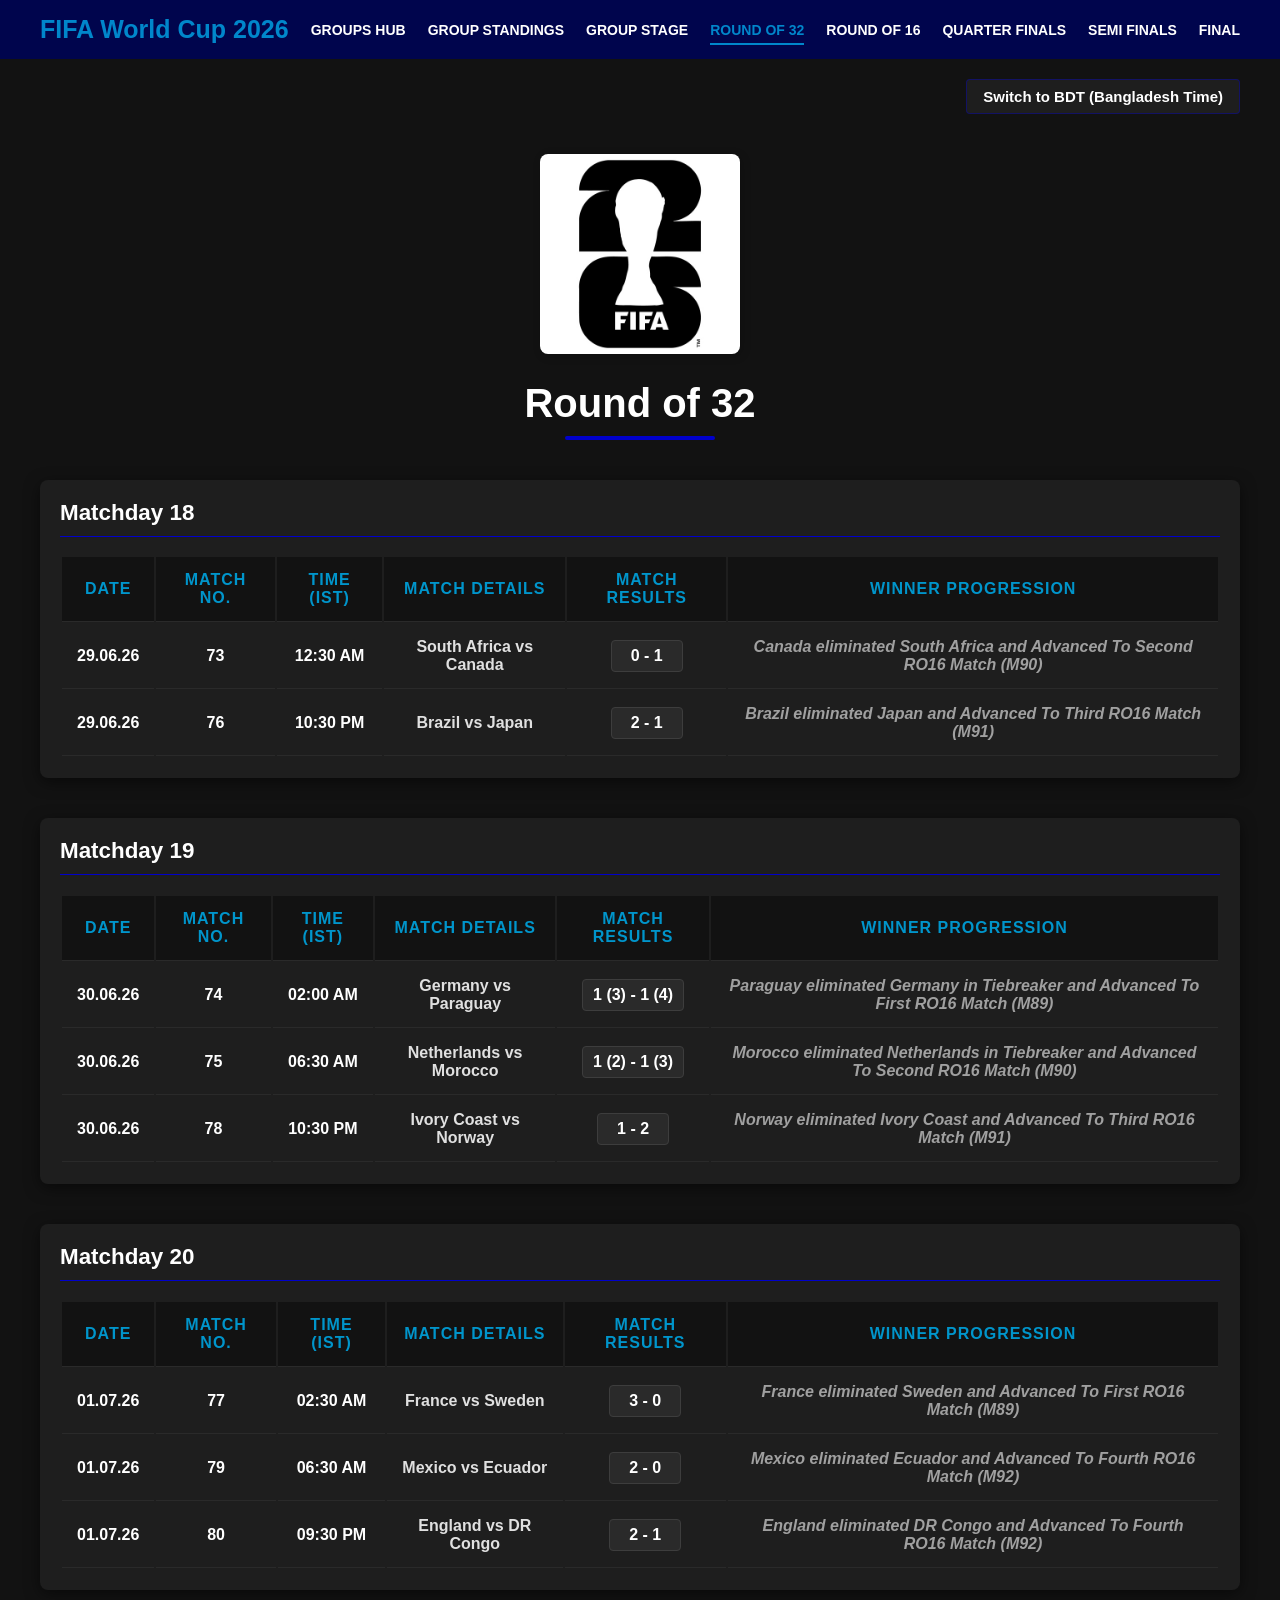
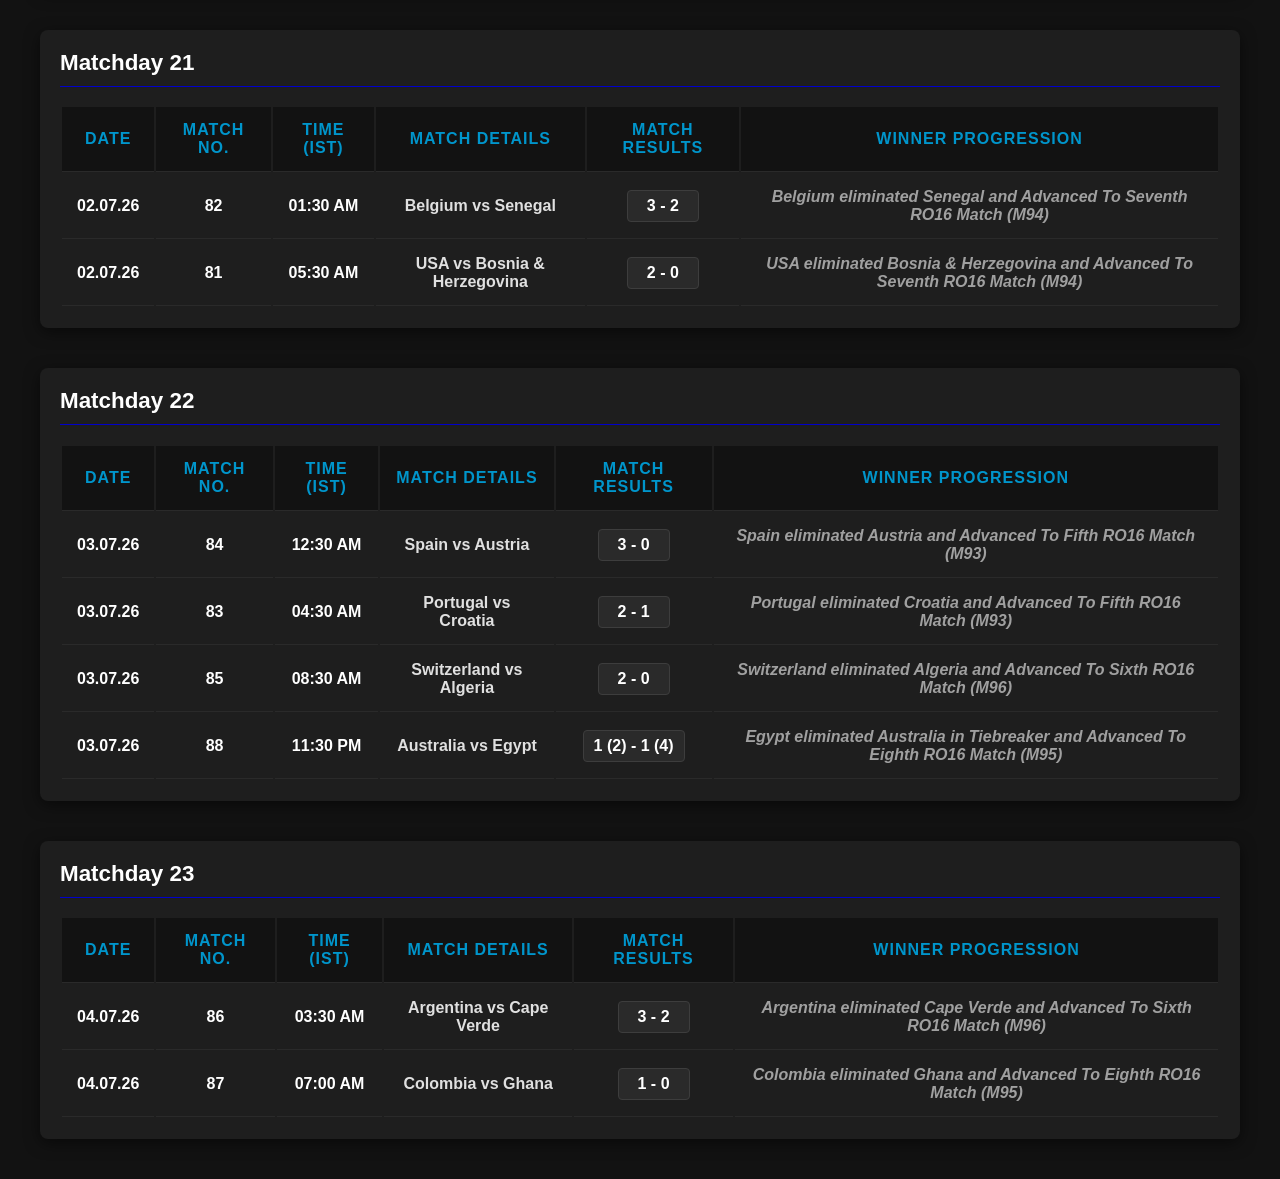
<file: RO32.html>
<!DOCTYPE html>
<html lang = "en">
<head>
    <meta charset = "UTF-8">
    <meta name = "viewport" content = "width = device-width, initial-scale = 1.0">
    <title> FIFA World Cup 2026 - Round of 32 </title>
    <link rel = "stylesheet" href = "knockout-style.css">
    <link rel = "stylesheet" href = "time.css">
</head>
<body>

    <nav class = "navbar">
        <div class = "nav-container">
            <span class = "nav-logo"> FIFA World Cup 2026 </span>
            <ul class = "nav-menu">
                <li><a href = "index.html" class = "nav-item"> Groups Hub </a></li>
                <li><a href = "group-standings.html" class = "nav-item"> Group Standings </a></li>
                <li><a href = "group.html" class = "nav-item"> Group Stage </a></li>
                <li><a href = "RO32.html" class = "nav-item nav-active"> Round of 32 </a></li>
                <li><a href = "RO16.html" class = "nav-item"> Round of 16 </a></li>
                <li><a href = "QF.html" class = "nav-item"> Quarter Finals </a></li>
                <li><a href = "SF.html" class = "nav-item"> Semi Finals </a></li>
                <li><a href = "final.html" class = "nav-item"> Final </a></li>
            </ul>
        </div>
    </nav>

    <div class = "container">
        <img src = "assets/fifa 26 logo.jpg" alt = "FIFA Logo 26" class = logo>
        <h1 class = "phase"> Round of 32 </h1>
        <div class = "underline"> </div>

        <div class = "matchday-section">
            <h2> Matchday 18 </h2>
            <table>
                <thead>
                    <tr>
                        <th> Date </th>
                        <th> Match No. </th>
                        <th> Time (IST) </th>
                        <th> Match Details </th>
                        <th> Match Results </th>
                        <th> Winner Progression </th>
                    </tr>
                </thead>
                <tbody>
                    <tr>
                        <td> 29.06.26 </td>
                        <td> 73 </td>
                        <td class="time-highlight"> 12:30 AM </td>
                        <td class="match-details"> South Africa vs Canada </td>
                        <td><span class="score"> 0 - 1 </span></td>
                        <td class="winner-dash"> Canada eliminated South Africa and Advanced To Second RO16 Match (M90) </td>
                    </tr>
                    <tr>
                        <td> 29.06.26 </td>
                        <td> 76 </td>
                        <td class="time-highlight"> 10:30 PM </td>
                        <td class="match-details"> Brazil vs Japan </td>
                        <td><span class="score"> 2 - 1 </span></td>
                        <td class="winner-dash"> Brazil eliminated Japan and Advanced To Third RO16 Match (M91) </td>
                    </tr>
                </tbody>
            </table>
        </div>

        <div class="matchday-section">
            <h2> Matchday 19 </h2>
            <table>
                <thead>
                    <tr>
                        <th> Date </th>
                        <th> Match No. </th>
                        <th> Time (IST) </th>
                        <th> Match Details </th>
                        <th> Match Results </th>
                        <th> Winner Progression </th>
                    </tr>
                </thead>
                <tbody>
                    <tr>
                        <td> 30.06.26 </td>
                        <td> 74 </td>
                        <td class="time-highlight"> 02:00 AM </td>
                        <td class="match-details"> Germany vs Paraguay </td>
                        <td><span class="score"> 1 (3) - 1 (4) </span></td>
                        <td class="winner-dash"> Paraguay eliminated Germany in Tiebreaker and Advanced To First RO16 Match (M89) </td>
                    </tr>
                    <tr>
                        <td> 30.06.26 </td>
                        <td> 75 </td>
                        <td class="time-highlight"> 06:30 AM </td>
                        <td class="match-details"> Netherlands vs Morocco </td>
                        <td><span class="score"> 1 (2) - 1 (3) </span></td>
                        <td class="winner-dash"> Morocco eliminated Netherlands in Tiebreaker and Advanced To Second RO16 Match (M90) </td>
                    </tr>
                    <tr>
                        <td> 30.06.26 </td>
                        <td> 78 </td>
                        <td class="time-highlight"> 10:30 PM </td>
                        <td class="match-details"> Ivory Coast vs Norway </td>
                        <td><span class="score"> 1 - 2 </span></td>
                        <td class="winner-dash"> Norway eliminated Ivory Coast and Advanced To Third RO16 Match (M91) </td>
                    </tr>
                </tbody>
            </table>
        </div>

        <div class = "matchday-section">
            <h2> Matchday 20 </h2>
            <table>
                <thead>
                    <tr>
                        <th> Date </th>
                        <th> Match No. </th>
                        <th> Time (IST) </th>
                        <th> Match Details </th>
                        <th> Match Results </th>
                        <th> Winner Progression </th>
                    </tr>
                </thead>
                <tbody>
                    <tr>
                        <td> 01.07.26</td>
                        <td> 77 </td>
                        <td class = "time-highlight"> 02:30 AM </td>
                        <td class = "match-details"> France vs Sweden </td>
                        <td><span class = "score"> 3 - 0 </span></td>
                        <td class = "winner-dash"> France eliminated Sweden and Advanced To First RO16 Match (M89) </td>
                    </tr>
                    <tr>
                        <td> 01.07.26</td>
                        <td> 79 </td>
                        <td class = "time-highlight"> 06:30 AM </td>
                        <td class = "match-details"> Mexico vs Ecuador </td>
                        <td><span class = "score"> 2 - 0 </span></td>
                        <td class = "winner-dash"> Mexico eliminated Ecuador and Advanced To Fourth RO16 Match (M92) </td>
                    </tr>
                    <tr>
                        <td> 01.07.26</td>
                        <td> 80 </td>
                        <td class = "time-highlight"> 09:30 PM </td>
                        <td class = "match-details"> England vs DR Congo </td>
                        <td><span class = "score"> 2 - 1 </span></td>
                        <td class = "winner-dash"> England eliminated DR Congo and Advanced To Fourth RO16 Match (M92) </td>
                    </tr>
                </tbody>
            </table>
        </div>

        <div class = "matchday-section">
            <h2> Matchday 21 </h2>
            <table>
                <thead>
                    <tr>
                        <th> Date </th>
                        <th> Match No. </th>
                        <th> Time (IST) </th>
                        <th> Match Details </th>
                        <th> Match Results </th>
                        <th> Winner Progression </th>
                    </tr>
                </thead>
                <tbody>
                    <tr>
                        <td> 02.07.26</td>
                        <td> 82 </td>
                        <td class = "time-highlight"> 01:30 AM </td>
                        <td class = "match-details"> Belgium vs Senegal </td>
                        <td><span class = "score"> 3 - 2 </span></td>
                        <td class = "winner-dash"> Belgium eliminated Senegal and Advanced To Seventh RO16 Match (M94) </td>
                    </tr>
                    <tr>
                        <td> 02.07.26</td>
                        <td> 81 </td>
                        <td class = "time-highlight"> 05:30 AM </td>
                        <td class = "match-details"> USA vs Bosnia & Herzegovina </td>
                        <td><span class = "score"> 2 - 0 </span></td>
                        <td class = "winner-dash"> USA eliminated Bosnia & Herzegovina and Advanced To Seventh RO16 Match (M94) </td>
                    </tr>
                </tbody>
            </table>
        </div>

        <div class = "matchday-section">
            <h2> Matchday 22 </h2>
            <table>
                <thead>
                    <tr>
                        <th> Date </th>
                        <th> Match No. </th>
                        <th> Time (IST) </th>
                        <th> Match Details </th>
                        <th> Match Results </th>
                        <th> Winner Progression </th>
                    </tr>
                </thead>
                <tbody>
                    <tr>
                        <td> 03.07.26</td>
                        <td> 84 </td>
                        <td class = "time-highlight"> 12:30 AM </td>
                        <td class = "match-details"> Spain vs Austria </td>
                        <td><span class = "score"> 3 - 0 </span></td>
                        <td class = "winner-dash"> Spain eliminated Austria and Advanced To Fifth RO16 Match (M93) </td>
                    </tr>
                    <tr>
                        <td> 03.07.26</td>
                        <td> 83 </td>
                        <td class = "time-highlight"> 04:30 AM </td>
                        <td class = "match-details"> Portugal vs Croatia </td>
                        <td><span class = "score"> 2 - 1 </span></td>
                        <td class = "winner-dash"> Portugal eliminated Croatia and Advanced To Fifth RO16 Match (M93) </td>
                    </tr>
                    <tr>
                        <td> 03.07.26</td>
                        <td> 85 </td>
                        <td class = "time-highlight"> 08:30 AM </td>
                        <td class = "match-details"> Switzerland vs Algeria </td>
                        <td><span class = "score"> 2 - 0 </span></td>
                        <td class = "winner-dash"> Switzerland eliminated Algeria and Advanced To Sixth RO16 Match (M96) </td>
                    </tr>
                    <tr>
                        <td> 03.07.26</td>
                        <td> 88 </td>
                        <td class = "time-highlight"> 11:30 PM </td>
                        <td class = "match-details"> Australia vs Egypt </td>
                        <td><span class = "score"> 1 (2) - 1 (4) </span></td>
                        <td class = "winner-dash"> Egypt eliminated Australia in Tiebreaker and Advanced To Eighth RO16 Match (M95) </td>
                    </tr>
                </tbody>
            </table>
        </div>

        <div class = "matchday-section">
            <h2> Matchday 23 </h2>
            <table>
                <thead>
                    <tr>
                        <th> Date </th>
                        <th> Match No. </th>
                        <th> Time (IST) </th>
                        <th> Match Details </th>
                        <th> Match Results </th>
                        <th> Winner Progression </th>
                    </tr>
                </thead>
                <tbody>
                    <tr>
                        <td> 04.07.26</td>
                        <td> 86 </td>
                        <td class = "time-highlight"> 03:30 AM </td>
                        <td class = "match-details"> Argentina vs Cape Verde </td>
                        <td><span class = "score"> 3 - 2 </span></td>
                        <td class = "winner-dash"> Argentina eliminated Cape Verde and Advanced To Sixth RO16 Match (M96) </td>
                    </tr>
                    <tr>
                        <td> 04.07.26</td>
                        <td> 87 </td>
                        <td class = "time-highlight"> 07:00 AM </td>
                        <td class = "match-details"> Colombia vs Ghana </td>
                        <td><span class = "score"> 1 - 0 </span></td>
                        <td class = "winner-dash"> Colombia eliminated Ghana and Advanced To Eighth RO16 Match (M95) </td>
                    </tr>
                </tbody>
            </table>
        </div>

    </div>

    <script src = "time.js"></script>

</body>
</html>
</file>
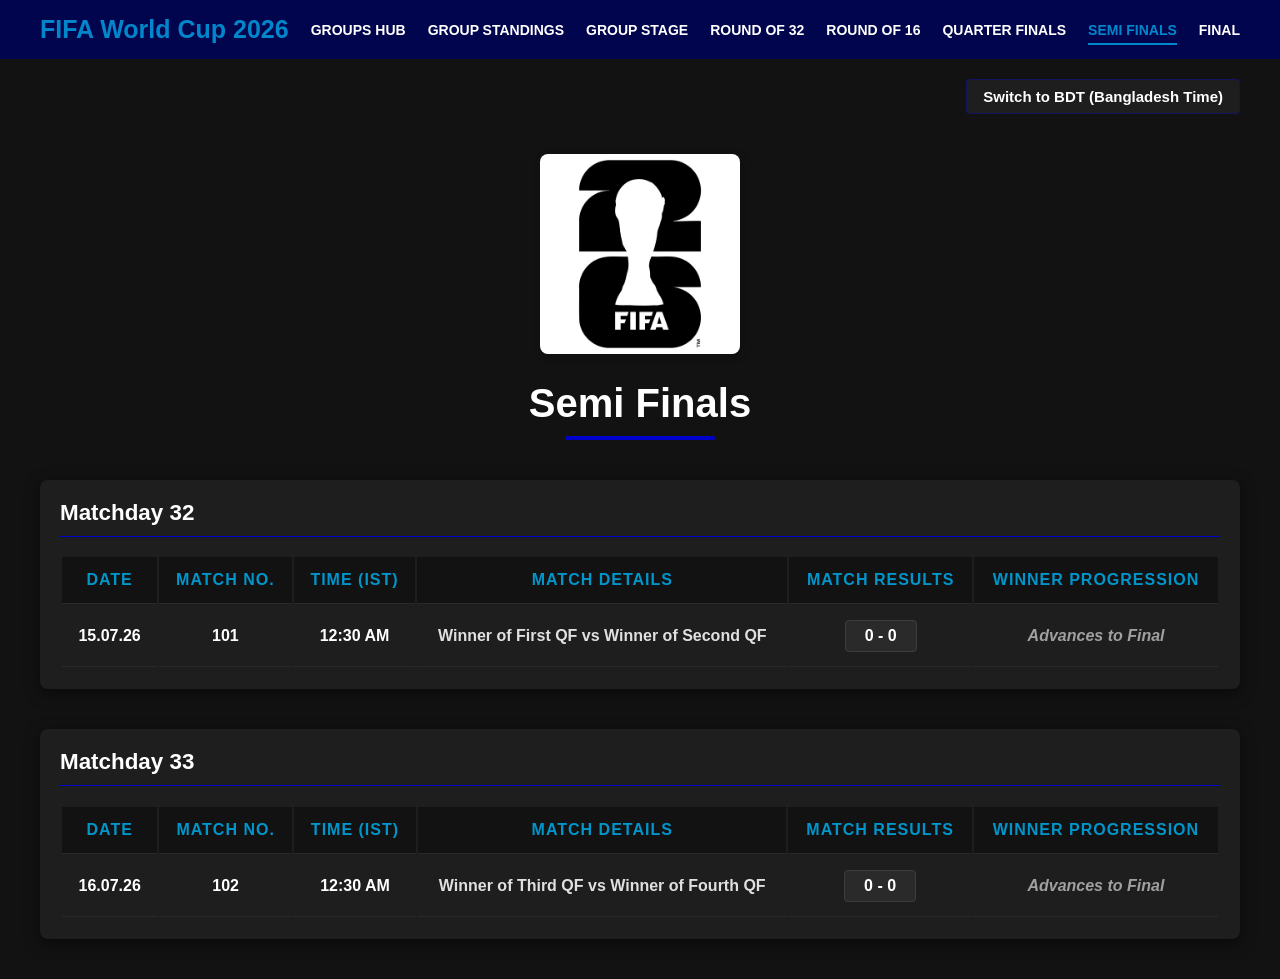
<file: SF.html>
<!DOCTYPE html>
<html lang = "en">
<head>
    <meta charset = "UTF-8">
    <meta name = "viewport" content = "width = device-width, initial-scale = 1.0">
    <title> FIFA World Cup 2026 - Semi-Finals </title>
    <link rel = "stylesheet" href = "knockout-style.css">
    <link rel = "stylesheet" href = "time.css">
</head>
<body>

    <nav class = "navbar">
        <div class = "nav-container">
            <span class = "nav-logo"> FIFA World Cup 2026 </span>
            <ul class = "nav-menu">
                <li><a href = "index.html" class = "nav-item"> Groups Hub </a></li>
                <li><a href = "group-standings.html" class = "nav-item"> Group Standings </a></li>
                <li><a href = "group.html" class = "nav-item"> Group Stage </a></li>
                <li><a href = "RO32.html" class = "nav-item"> Round of 32 </a></li>
                <li><a href = "RO16.html" class = "nav-item"> Round of 16 </a></li>
                <li><a href = "QF.html" class = "nav-item"> Quarter Finals </a></li>
                <li><a href = "SF.html" class = "nav-item nav-active"> Semi Finals </a></li>
                <li><a href = "final.html" class = "nav-item"> Final </a></li>
            </ul>
        </div>
    </nav>

    <div class = "container">
        <img src = "assets/fifa 26 logo.jpg" alt = "FIFA Logo 26" class = "logo">
        <h1 class = "phase"> Semi Finals </h1>
        <div class = "underline"></div>

        <div class = "matchday-section">
            <h2> Matchday 32 </h2>
            <table>
                <thead>
                    <tr>
                        <th> Date </th>
                        <th> Match No. </th>
                        <th> Time (IST) </th>
                        <th> Match Details </th>
                        <th> Match Results </th>
                        <th> Winner Progression </th>
                    </tr>
                </thead>
                <tbody>
                    <tr>
                        <td> 15.07.26 </td>
                        <td> 101 </td>
                        <td class = "time-highlight"> 12:30 AM </td>
                        <td class = "match-details"> Winner of First QF vs Winner of Second QF </td>
                        <td><span class = "score"> 0 - 0 </span></td>
                        <td class = "winner-dash"> Advances to Final </td>
                    </tr>
                </tbody>
            </table>
        </div>

        <div class = "matchday-section">
            <h2> Matchday 33 </h2>
            <table>
                <thead>
                    <tr>
                        <th> Date </th>
                        <th> Match No. </th>
                        <th> Time (IST) </th>
                        <th> Match Details </th>
                        <th> Match Results </th>
                        <th> Winner Progression </th>
                    </tr>
                </thead>
                <tbody>
                    <tr>
                        <td> 16.07.26 </td>
                        <td> 102 </td>
                        <td class = "time-highlight"> 12:30 AM </td>
                        <td class = "match-details"> Winner of Third QF vs Winner of Fourth QF </td>
                        <td><span class = "score"> 0 - 0 </span></td>
                        <td class = "winner-dash">  Advances to Final </td>
                    </tr>
                </tbody>
            </table>
        </div>

    </div>

    <script src = "time.js"></script>

</body>
</html>
</file>
<file: index-style.css>
* {
    box-sizing : border-box;
    margin : 0;
    padding : 0;
}

body {
    font-family : 'Agency FB', Tahoma, Geneva, Verdana, sans-serif;
    background-color : #f4f7f6;
    color : #333;
    padding-bottom : 40px;
}

.navbar {
    background-color : #004d40;
    padding : 15px 0;
    position : sticky;
    top : 0;
    z-index : 1000;
    box-shadow : 0 2px 10px rgba(0,0,0,0.1);
}

.nav-container {
    max-width : 1200px;
    margin : 0 auto;
    display : flex;
    justify-content : space-between;
    align-items : center;
    padding : 0 20px;
}

.brand-logo {
    color : #25cb00;
    font-size : 22px;
    font-weight : bold;
    letter-spacing : 1px;
}

.nav-links {
    list-style : none;
    display : flex;
    gap : 20px;
}

.nav-links a {
    color : #ffffff;
    text-decoration : none;
    font-size : 14px;
    font-weight : 500;
    text-transform : uppercase;
    transition : color 0.3s ease;
    padding : 6px 0;
}

.nav-links a:hover, .nav-links a.active {
    color : #11cb00;
    border-bottom : 2px solid #00cb0a;
}

.nav-logo {
    color : #22cb00;
    font-size : 25px;
    font-weight : bold;
}

.nav-menu {
    list-style : none;
    display : flex;
    gap : 20px;
    margin : 0;
    padding : 0;
}

.nav-item {
    color : #ffffff;
    text-decoration : none;
    font-size : 14px;
    font-weight : bold;
    text-transform : uppercase;
    transition : color 0.2s ease;
}

.nav-item:hover {
    color : #22cb00;
}

.nav-active {
    color : #22cb00;
    border-bottom : 2px solid #22cb00;
    padding-bottom : 4px;
}

.container {
    max-width : 1200px;
    margin : 40px auto;
    background : #ffffff;
    padding : 35px;
    box-shadow : 0 4px 12px rgba(0,0,0,0.06);
    border-radius : 8px;
}

h1 {
    text-align : center;
    color : #013220;
    text-transform : uppercase;
    letter-spacing : 1.5px;
    margin-bottom : 6px;
    font-size : 32px;
}

.subtitle {
    text-align : center;
    color : #666;
    font-size : 16px;
    margin-bottom : 10px;
}

.underline {
    width : 150px;
    height : 3.5px;
    background-color : #00cb33;
    margin : 0 auto 35px auto;
    border-radius : 2px;
}

.groups-grid {
    display : grid;
    grid-template-columns : repeat(auto-fit, minmax(250px, 1fr));
    gap : 25px;
}

.group-card {
    background-color : #ffffff;
    border : 1px solid #e0e0e0;
    border-radius : 6px;
    padding : 20px;
    text-align : cenetr;
    box-shadow : 0 2px 5px rgba(0,0,0,0.03);
    transition : transform 0.2s, box-shadow 0.2s;
}

.group-card:hover {
    transform : translateY(-3px);
    box-shadow : 0 4px 10px rgba(0,0,0,0.08);
    border-color : #00cb33;
}

.group-card h3 {
    background-color : #00cb33;
    color : #000000;
    text-align : center;
    padding : 8px;
    margin-bottom : 15px;
    border-radius : 4px;
    font-size : 16px;
    text-transform : uppercase;
    font-weight : 700;
}

.team-list {
    list-style : none;
}

.team-list li {
    padding : 10px 5px;
    font-size : 15px;
    border-bottom : 1px solid #f0f0f0;
    display : flex;
    align-items : center;
    font-weight : bold;
    border-collapse : separate;
}

.team-list li:last-child {
    border-bottom : none;
}

.flag {
    margin-right : 12px;
    font-size : 18px;
}

.logo {
    display : block;
    margin : 10px auto;
    width : 200px;
    height : auto;
    border-radius : 8px;
    box-shadow : 2px 2px 10px rgba(0, 0, 0, 0.2);
    transition : transform 0.3s ease-in-out;
}

.logo:hover {
    transform : scale(1.1);
    box-shadow : 4px 4px 15px rgba(0, 0, 0, 0.3);
}
</file>
<file: RO16-style.css>
.navbar {
    background-color : #4d0000;
    padding : 15px 0;
    position : sticky;
    top : 0;
    z-index : 1000;
    font-family : 'Agency FB', Arial, sans-serif;
}

.nav-container {
    max-width : 1200px;
    margin : 0 auto;
    display : flex;
    justify-content : space-between;
    align-items : center;
    padding : 0 20px;
}

.nav-logo {
    color : #cb1e00;
    font-size : 25px;
    font-weight : bold;
}

.nav-menu {
    list-style : none;
    display : flex;
    gap : 20px;
    margin : 0;
    padding : 0;
}

.nav-item {
    color : #ffffff;
    text-decoration : none;
    font-size : 14px;
    font-weight : bold;
    text-transform : uppercase;
    transition : color 0.2s ease;
}

.nav-item:hover {
    color : #cb1e00;
}

.nav-active {
    color : #cb3300;
    border-bottom : 2px solid #cb0000;
    padding-bottom : 4px;
}

body {
    background-color : #121212;
    color : #ffffff;
    margin : 0;
    padding : 0;
    font-family : 'Agency FB', Tahoma, Geneva, Verdana, sans-serif;
}

.phase {
    font-family : 'Bradley Hand ITC', Tahoma, Geneva, Verdana, sans-serif;
}

.container {
    max-width : 1200px;
    margin : 40px auto;
    padding : 0 20px;
}

h1 {
    text-align : center;
    color : #ffffff;
    font-size : 2.5rem;
    margin-bottom : 10px;
}

.underline {
    width : 150px;
    height : 4px;
    background-color : #cb0000;
    margin : 0 auto 40px auto;
    border-radius : 2px;
}

.matchday-section {
    margin-bottom : 40px;
    background-color : #1e1e1e;
    padding : 20px;
    border-radius : 8px;
    box-shadow : 0 4px 15px rgba(0,0,0,0.5);
}

.matchday-section h2 {
    color : white;
    font-size : 1.4rem;
    margin-top : 0;
    border-bottom : 1px solid #333;
    padding-bottom : 10px;
}

table {
    width : 100%;
    border-collapse : separate;
    margin-top : 15px;
}

th, td {
    padding : 14px 15px;
    text-align : center;
    border-bottom : 1px solid #2a2a2a;
    font-weight : bold;
}

th {
    background-color : #121212;
    color : #cbbd00;
    font-weight : bold;
    text-transform : uppercase;
    font-size : 1rem;
    letter-spacing : 1px;
}

tr:hover {
    background-color : #252525;
}

.time-highlight {
    color : white;
    font-weight : bold;
}

.match-details {
    font-weight : bold;
    color : #e0e0e0;
}

.score {
    font-weight : bold;
    background-color : #2a2a2a;
    padding : 6px 10px;
    border-radius : 4px;
    color : #ffffff;
    display : inline-block;
    min-width : 50px;
    text-align : center;
    border : 1px solid #3d3d3d;
}

.winner-dash {
    color : #a0a0a0;
    font-weight : 600;
    font-style : italic;
}

.logo {
    display : block;
    margin : 10px auto;
    width : 200px;
    height : auto;
    border-radius : 8px;
    box-shadow : 2px 2px 10px rgba(0, 0, 0, 0.2);
    transition : transform 0.3s ease-in-out;
}

.logo:hover {
    transform : scale(1.1);
    box-shadow : 4px 4px 15px rgba(0, 0, 0, 0.3);
}

:root {
    --stage-color : darkred;
    --stage-glow  : rgba(211, 47, 47, 0.5);
}
</file>
<file: time.css>
.timezone-container {
    max-width : 1200px;
    margin : 20px auto 0 auto;
    padding : 0 20px;
    text-align : right;
    font-family : 'Agency FB', sans-serif;
}

.btn-tz {
    background-color : #1e1e1e;
    color : #ffffff;
    border : 1px solid var(--stage-color, #00c6);
    padding : 8px 16px;
    border-radius : 4px;
    cursor : pointer;
    font-size : 15px;
    font-weight : bold;
    font-family : 'Bradley Hand ITC', sans-serif;
    transition : all 0.2s ease;
}

.btn-tz:hover {
    background-color : var(--stage-color, #00c6);
    color : #121212;
}

.btn-tz.active {
    background-color : var(--stage-color, #00c6);
    color : #121212;
    box-shadow : 0 0 10px var(--stage-glow, #00c6);;
}
</file>
<file: group-standings-style.css>
.navbar {
    background-color : #00054d;
    padding : 15px 0;
    position : sticky;
    top : 0;
    z-index : 1000;
    font-family : 'Agency FB', Arial, sans-serif;
}

.nav-container {
    max-width : 1200px;
    margin : 0 auto;
    display : flex;
    justify-content : space-between;
    align-items : center;
    padding : 0 20px;
}

.nav-logo {
    color : #0087cb;
    font-size : 22px;
    font-weight : bold;
}

.nav-menu {
    list-style : none;
    display : flex;
    gap : 20px;
    margin : 0;
    padding : 0;
}

.nav-item {
    color : #ffffff;
    text-decoration : none;
    font-size : 14px;
    font-weight : bold;
    text-transform : uppercase;
    transition : color 0.2s ease;
}

.nav-item:hover {
    color : #0087cb;
}

.nav-active {
    color : #0087cb;
    border-bottom : 2px solid #0087cb;
    padding-bottom : 4px;
}

body {
    background-color : #121212;
    color : #ffffff;
    margin : 0;
    padding : 0;
    font-family : 'Bradley Hand ITC', Tahoma, Geneva, Verdana, sans-serif;
}

.container {
    max-width : 1200px;
    margin : 40px auto;
    padding : 0 20px;
}

h1 {
    text-align : center;
    color : #ffffff;
    font-size : 2.5rem;
    margin-bottom : 10px;
}

.underline {
    width : 200px;
    height : 4px;
    background-color : #00cb;
    margin : 0 auto 40px auto;
    border-radius : 2px;
}

.group-card {
    margin-bottom : 40px;
    background-color : #1e1e1e;
    padding : 20px;
    border-radius : 8px;
    box-shadow: 0 4px 15px rgba(0,0,0,0.5);
}

.group-card h2 {
    color : white;
    font-size : 1.5rem;
    margin-top : 0;
    border-bottom : 1px solid #333;
    padding-bottom : 10px;
}

table {
    width : 100%;
    border-collapse : separate;
    margin-top : 15px;
}

th, td {
    padding : 12px 15px;
    text-align : center; 
    border-bottom : 1px solid #2a2a2a;
    font-weight : bold;
}

th:nth-child(1), td:nth-child(1),
th:nth-child(2), td:nth-child(2) {
    text-align : center;
}

th {
    background-color : #121212;
    color : #0087cb;
    font-weight : bold;
    text-transform : uppercase;
    font-size : 1rem;
    letter-spacing : 1px;
}

tr:hover {
    background-color : #252525;
}

.qualified-row td:nth-child(1) {
    border-left : 4px solid #00cb;
    padding-left : 11px;
}

.pts-col {
    font-weight : bold;
}

.team-name {
    font-weight : bold;
    color : #e0e0e0;
}

.logo {
    display : block;
    margin : 10px auto;
    width : 200px;
    height : auto;
    border-radius : 8px;
    box-shadow : 2px 2px 10px rgba(0, 0, 0, 0.2);
    transition : transform 0.3s ease-in-out;
}

.logo:hover {
    transform : scale(1.1);
    box-shadow : 4px 4px 15px rgba(0, 0, 0, 0.3);
}
</file>
<file: style.css>
body {
    font-family : 'Agency FB', Tahoma, Geneva, Verdana, sans-serif;
    background-color : #f4f7f6;
    margin : 20px;
    color : #333;
}

.navbar {
    background-color : darkgreen;
    padding : 15px 0;
    position : sticky;
    top : 0;
    z-index : 1000;
    font-family : 'Agency FB', Arial, sans-serif;
}

.nav-container {
    max-width : 1200px;
    margin : 0 auto;
    display : flex;
    justify-content : space-between;
    align-items : center;
    padding : 0 20px;
}

.nav-logo {
    color : #22cb00;
    font-size : 25px;
    font-weight : bold;
}

.nav-menu {
    list-style : none;
    display : flex;
    gap : 20px;
    margin : 0;
    padding : 0;
}

.nav-item {
    color : #ffffff;
    text-decoration : none;
    font-size : 14px;
    font-weight : bold;
    text-transform : uppercase;
    transition : color 0.2s ease;
}

.nav-item:hover {
    color : #22cb00;
}

.nav-active {
    color : #22cb00;
    border-bottom : 2px solid #22cb00;
    padding-bottom : 4px;
}

.container {
    max-width : 1200px;
    margin : 0 auto;
    background : #ffffff;
    padding : 30px;
    box-shadow : 0 4px 12px rgba(0,0,0,0.06);
    border-radius : 10px;
}

h1 {
    text-align : center;
    color : #013220;
    text-transform : uppercase;
    letter-spacing : 1px;
    margin-bottom : 6px;
    font-size : 30px;
    font-family : 'Bradley Hand ITC', Tahoma, Geneva, Verdana, sans-serif;
}

.underline {
    width : 150px;
    height : 3.5px;
    background-color : #14cb00;
    margin : 0 auto 30px auto;
    border-radius : 2px;
}

table {
    width : 100%;
    border-collapse : separate;
    margin-top : 10px;
    background-color : #fff;
}

th {
    background-color : #11cb00;
    color : #000000;
    font-weight : 800;
    text-transform : uppercase;
    font-size : 14px;
    padding : 14px 10px;
    border : 1px solid #b2b2b2;
}

td {
    padding : 14px 15px;
    text-align : center;
    border : 1px solid #dcdcdc;
    font-size : 16px;
    font-weight : bold;
}

tr:nth-child(even) td {
    background-color : #fcfdfd;
}

tr:hover td {
    background-color : #f0fbfb;
}

.match-details {
    font-weight : bold;
    color : #1a252f;
}

.time-highlight {
    font-weight : bold;
    color : #004d40;
}

.score {
    font-family : 'Consolas', 'Courier New', monospace;
    font-weight: bold;
    font-size: 15px;
    background: #eef2f2;
    padding: 5px 10px;
    border-radius: 4px;
    border: 1px solid #d1dddd;
    display: inline-block;
}

.winner-dash {
    color: #b0bec5;
    font-weight: bold;
}

.logo {
    display : block;
    margin : 10px auto;
    width : 200px;
    height : auto;
    border-radius : 8px;
    box-shadow : 2px 2px 10px rgba(0, 0, 0, 0.2);
    transition : transform 0.3s ease-in-out;
}

.logo:hover {
    transform : scale(1.1);
    box-shadow : 4px 4px 15px rgba(0, 0, 0, 0.3);
}

:root {
    --stage-color : #2e7d32; 
    --stage-glow : rgba(46, 125, 50, 0.5);
}
</file>
<file: QF-style.css>
.navbar {
    background-color : darkgreen;
    padding : 15px 0;
    position : sticky;
    top : 0;
    z-index : 1000;
    font-family : 'Agency FB', Arial, sans-serif;
}

.nav-container {
    max-width : 1200px;
    margin : 0 auto;
    display : flex;
    justify-content : space-between;
    align-items : center;
    padding : 0 20px;
}

.nav-logo {
    color : #22cb00;
    font-size : 25px;
    font-weight : bold;
}

.nav-menu {
    list-style : none;
    display : flex;
    gap : 20px;
    margin : 0;
    padding : 0;
}

.nav-item {
    color : #ffffff;
    text-decoration : none;
    font-size : 14px;
    font-weight : bold;
    text-transform : uppercase;
    transition : color 0.2s ease;
}

.nav-item:hover {
    color : #22cb00;
}

.nav-active {
    color : #22cb00;
    border-bottom : 2px solid #22cb00;
    padding-bottom : 4px;
}

body {
    background-color : #121212;
    color : #ffffff;
    margin : 0;
    padding : 0;
    font-family : 'Agency FB', Tahoma, Geneva, Verdana, sans-serif;
}

.phase {
    font-family : 'Bradley Hand ITC', Tahoma, Geneva, Verdana, sans-serif;
}

.container {
    max-width : 1200px;
    margin : 40px auto;
    padding : 0 20px;
}

h1 {
    text-align: center;
    color: #ffffff;
    font-size: 2.5rem;
    margin-bottom: 10px;
}

.underline {
    width : 150px;
    height : 4px;
    background-color : darkgreen;
    margin : 0 auto 40px auto;
    border-radius : 2px;
}

.matchday-section {
    margin-bottom : 40px;
    background-color : #1e1e1e;
    padding : 20px;
    border-radius: 8px;
    box-shadow: 0 4px 15px rgba(0,0,0,0.5);
}

.matchday-section h2 {
    color : white;
    font-size : 1.5rem;
    margin-top : 0;
    border-bottom : 1px solid #333;
    padding-bottom : 10px;
}

table {
    width : 100%;
    border-collapse : separate;
    margin-top : 15px;
}

th, td {
    padding : 14px 15px;
    text-align : center;
    border-bottom : 1px solid #2a2a2a;
    font-weight : bold;
}

th {
    background-color : #121212;
    color : #00cb00;
    font-weight : bold;
    text-transform : uppercase;
    font-size : 1rem;
    letter-spacing : 1px;
}

tr:hover {
    background-color : #252525;
}

.time-highlight {
    color : white;
    font-weight : bold;
}

.match-details {
    font-weight : bold;
    color : #e0e0e0;
}

.score {
    font-weight : bold;
    background-color : #2a2a2a;
    padding : 6px 10px;
    border-radius : 4px;
    color : #ffffff;
    display : inline-block;
    min-width : 50px;
    text-align : center;
    border : 1px solid #3d3d3d;
}

.winner-dash {
    color : #a0a0a0;
    font-weight : bold;
    font-style : italic;
}

.logo {
    display : block;
    margin : 10px auto;
    width : 200px;
    height : auto;
    border-radius : 8px;
    box-shadow : 2px 2px 10px rgba(0, 0, 0, 0.2);
    transition : transform 0.3s ease-in-out;
}

.logo:hover {
    transform : scale(1.1);
    box-shadow : 4px 4px 15px rgba(0, 0, 0, 0.3);
}

:root {
    --stage-color : #2e7d32;
    --stage-glow : rgba(46, 125, 50, 0.5);
}
</file>
<file: knockout-style.css>
.navbar {
    background-color : #00054d;
    padding : 15px 0;
    position : sticky;
    top : 0;
    z-index : 1000;
    font-family : 'Agency FB', Arial, sans-serif;
}

.nav-container {
    max-width : 1200px;
    margin : 0 auto;
    display : flex;
    justify-content : space-between;
    align-items : center;
    padding : 0 20px;
}

.nav-logo {
    color : #0087cb;
    font-size : 25px;
    font-weight : bold;
}

.nav-menu {
    list-style : none;
    display : flex;
    gap : 22px;
    margin : 0;
    padding : 0;
}

.nav-item {
    color : #ffffff;
    text-decoration : none;
    font-size : 14px;
    font-weight : bold;
    text-transform : uppercase;
    transition : color 0.2s ease;
}

.nav-item:hover {
    color : #0087cb;
}

.nav-active {
    color : #0087cb;
    border-bottom : 2px solid #0087cb;
    padding-bottom : 5px;
}

body {
    background-color : #121212;
    color : #ffffff;
    margin : 0;
    padding : 0;
    font-family : 'Agency FB', Tahoma, Geneva, Verdana, sans-serif;
}

.phase {
    font-family : 'Bradley Hand ITC', Tahoma, Geneva, Verdana, sans-serif;
}

.container {
    max-width : 1200px;
    margin : 40px auto;
    padding : 0 20px;
}

h1 {
    text-align : center;
    color : #ffffff;
    font-size : 2.5rem;
    margin-bottom : 10px;
}

.underline {
    width : 150px;
    height : 4px;
    background-color : #0000cb;
    margin : 0 auto 40px auto;
    border-radius : 4px;
}

.matchday-section {
    margin-bottom : 40px;
    background-color : #1e1e1e;
    padding : 20px;
    border-radius : 8px;
    box-shadow : 0 4px 15px rgba(0,0,0,0.5);
}

.matchday-section h2 {
    color : white;
    font-size : 1.4rem;
    margin-top : 0;
    border-bottom : 1px solid #0000cb;
    padding-bottom : 10px;
}

table {
    width : 100%;
    border-collapse : separate;
    margin-top : 15px;
}

th, td {
    padding : 14px 15px;
    text-align : center;
    border-bottom : 1px solid #2a2a2a;
    font-weight : bold;
}

th {
    background-color : #121212;
    color : #0095cb;
    font-weight : bold;
    text-transform : uppercase;
    font-size : 1rem;
    letter-spacing: 1px;
}

tr:hover {
    background-color : #252525;
}

.time-highlight {
    color : white;
    font-weight  : bold;
}

.match-details {
    font-weight : bold;
    color : #e0e0e0;
}

.score {
    font-weight : bold;
    background-color : #2a2a2a;
    padding : 6px 10px;
    border-radius : 4px;
    color : #ffffff;
    display : inline-block;
    min-width : 50px;
    text-align : center;
    border : 1px solid #3d3d3d;
}

.winner-dash {
    color : #a0a0a0;
    font-weight : 600;
    font-style : italic;
}

.logo {
    display : block;
    margin : 10px auto;
    width : 200px;
    height : auto;
    border-radius : 8px;
    box-shadow : 2px 2px 10px rgba(0, 0, 0, 0.2);
    transition : transform 0.3s ease-in-out;
}

.logo:hover {
    transform : scale(1.1);
    box-shadow : 4px 4px 15px rgba(0, 0, 0, 0.3);
}

:root {
    --stage-color : #00c6;
    --stage-glow : rgba(2, 136, 209, 0.5);
}
</file>
